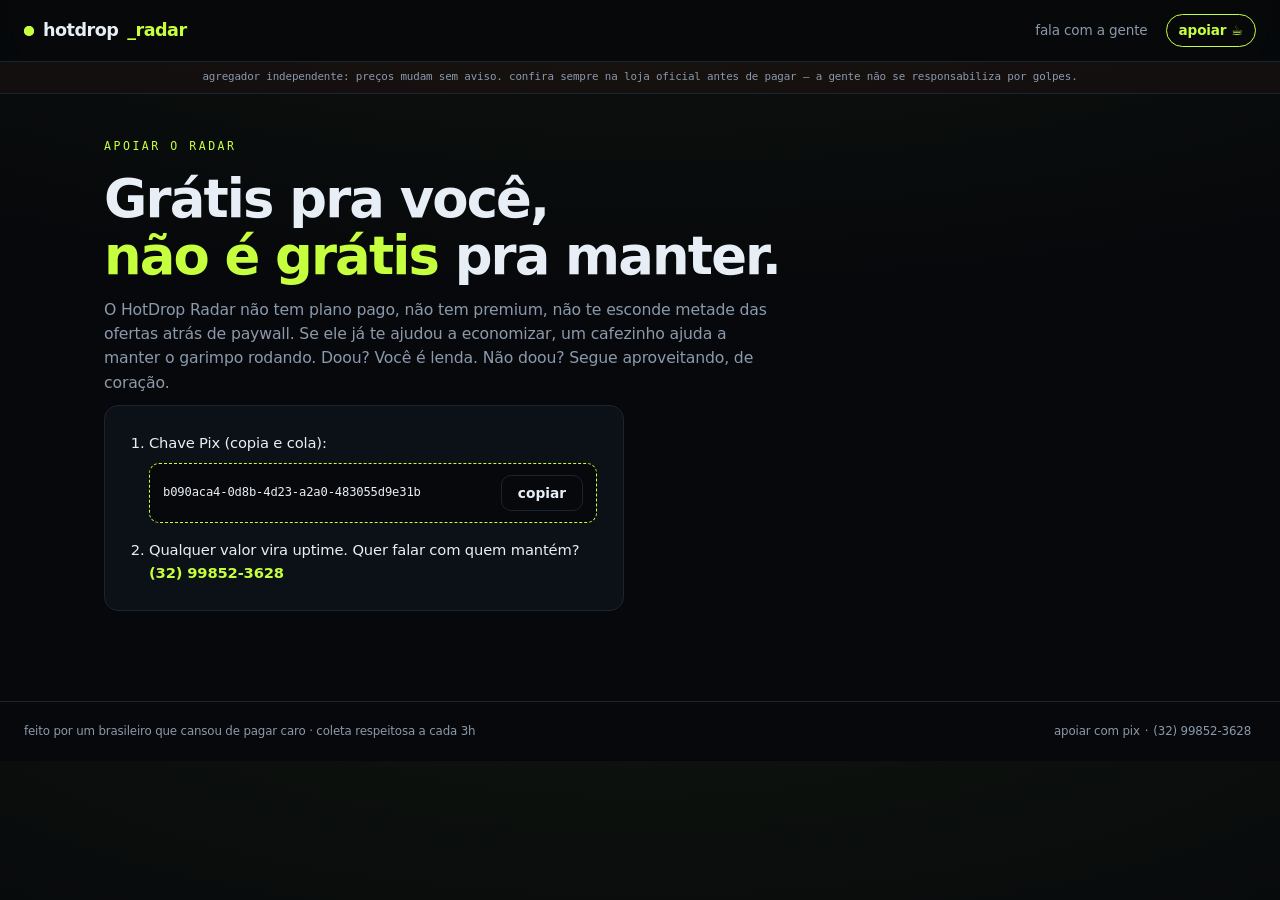
<file: apoiar.html>
<!DOCTYPE html><!--KE8IchEf06Qs6eDb3MC2h--><html lang="pt-BR"><head><meta charSet="utf-8"/><meta name="viewport" content="width=device-width, initial-scale=1"/><link rel="stylesheet" href="/_next/static/css/8d5b94d365dec0a6.css" data-precedence="next"/><link rel="preload" as="script" fetchPriority="low" href="/_next/static/chunks/webpack-74c939c87fa0092a.js"/><script src="/_next/static/chunks/4bd1b696-c023c6e3521b1417.js" async=""></script><script src="/_next/static/chunks/255-a70cfdedd3f61710.js" async=""></script><script src="/_next/static/chunks/main-app-e3cc17a3c87e313b.js" async=""></script><script src="/_next/static/chunks/619-ba102abea3e3d0e4.js" async=""></script><script src="/_next/static/chunks/app/layout-c7897941d5804c41.js" async=""></script><script src="/_next/static/chunks/app/apoiar/page-b8f5208a3e500589.js" async=""></script><title>HotDrop Radar — promoções de tech caçadas ao vivo</title><meta name="description" content="O radar vigia os preços de tecnologia na Kabum e Terabyte a cada 3 horas e mostra quando um preço bate o menor histórico. Grátis, sem cadastro."/><script src="/_next/static/chunks/polyfills-42372ed130431b0a.js" noModule=""></script></head><body><div hidden=""><!--$--><!--/$--></div><header class="nav"><a class="brand" href="/"><span class="brand-dot"></span>hotdrop<span class="brand-accent">_radar</span></a><nav><a href="https://wa.me/5532998523628" target="_blank" rel="noopener noreferrer">fala com a gente</a><a class="cta-mini" href="/apoiar">apoiar ☕</a></nav></header><div class="disclaimer-strip" role="note">agregador independente: preços mudam sem aviso. confira sempre na loja oficial antes de pagar — a gente não se responsabiliza por golpes.</div><main><section class="hero small"><p class="kicker">apoiar o radar</p><h1>Grátis pra você,<br/><em>não é grátis</em> pra manter.</h1><p class="sub">O HotDrop Radar não tem plano pago, não tem premium, não te esconde metade das ofertas atrás de paywall. Se ele já te ajudou a economizar, um cafezinho ajuda a manter o garimpo rodando. Doou? Você é lenda. Não doou? Segue aproveitando, de coração.</p></section><div class="gate"><ol class="steps"><li>Chave Pix (copia e cola):<div class="pixbox"><code>b090aca4-0d8b-4d23-a2a0-483055d9e31b</code><button type="button" class="btn">copiar</button></div></li><li>Qualquer valor vira uptime. Quer falar com quem mantém?<!-- --> <a class="zap" href="https://wa.me/5532998523628" target="_blank" rel="noopener noreferrer">(32) 99852-3628</a></li></ol></div><!--$--><!--/$--></main><footer><span>feito por um brasileiro que cansou de pagar caro · coleta respeitosa a cada 3h</span><span class="foot-links"><a href="/apoiar">apoiar com pix</a>·<a href="https://wa.me/5532998523628" target="_blank" rel="noopener noreferrer">(32) 99852-3628</a></span></footer><script src="/_next/static/chunks/webpack-74c939c87fa0092a.js" id="_R_" async=""></script><script>(self.__next_f=self.__next_f||[]).push([0])</script><script>self.__next_f.push([1,"1:\"$Sreact.fragment\"\n2:I[2619,[\"619\",\"static/chunks/619-ba102abea3e3d0e4.js\",\"177\",\"static/chunks/app/layout-c7897941d5804c41.js\"],\"\"]\n3:I[9766,[],\"\"]\n4:I[8924,[],\"\"]\n5:I[1959,[],\"ClientPageRoot\"]\n6:I[8441,[\"545\",\"static/chunks/app/apoiar/page-b8f5208a3e500589.js\"],\"default\"]\n9:I[4431,[],\"OutletBoundary\"]\nb:I[5278,[],\"AsyncMetadataOutlet\"]\nd:I[4431,[],\"ViewportBoundary\"]\nf:I[4431,[],\"MetadataBoundary\"]\n10:\"$Sreact.suspense\"\n12:I[7150,[],\"\"]\n:HL[\"/_next/static/css/8d5b94d365dec0a6.css\",\"style\"]\n"])</script><script>self.__next_f.push([1,"0:{\"P\":null,\"b\":\"KE8IchEf06Qs6eDb3MC2h\",\"p\":\"\",\"c\":[\"\",\"apoiar\"],\"i\":false,\"f\":[[[\"\",{\"children\":[\"apoiar\",{\"children\":[\"__PAGE__\",{}]}]},\"$undefined\",\"$undefined\",true],[\"\",[\"$\",\"$1\",\"c\",{\"children\":[[[\"$\",\"link\",\"0\",{\"rel\":\"stylesheet\",\"href\":\"/_next/static/css/8d5b94d365dec0a6.css\",\"precedence\":\"next\",\"crossOrigin\":\"$undefined\",\"nonce\":\"$undefined\"}]],[\"$\",\"html\",null,{\"lang\":\"pt-BR\",\"children\":[\"$\",\"body\",null,{\"children\":[[\"$\",\"header\",null,{\"className\":\"nav\",\"children\":[[\"$\",\"$L2\",null,{\"href\":\"/\",\"className\":\"brand\",\"children\":[[\"$\",\"span\",null,{\"className\":\"brand-dot\"}],\"hotdrop\",[\"$\",\"span\",null,{\"className\":\"brand-accent\",\"children\":\"_radar\"}]]}],[\"$\",\"nav\",null,{\"children\":[[\"$\",\"a\",null,{\"href\":\"https://wa.me/5532998523628\",\"target\":\"_blank\",\"rel\":\"noopener noreferrer\",\"children\":\"fala com a gente\"}],[\"$\",\"$L2\",null,{\"href\":\"/apoiar\",\"className\":\"cta-mini\",\"children\":\"apoiar ☕\"}]]}]]}],[\"$\",\"div\",null,{\"className\":\"disclaimer-strip\",\"role\":\"note\",\"children\":\"agregador independente: preços mudam sem aviso. confira sempre na loja oficial antes de pagar — a gente não se responsabiliza por golpes.\"}],[\"$\",\"main\",null,{\"children\":[\"$\",\"$L3\",null,{\"parallelRouterKey\":\"children\",\"error\":\"$undefined\",\"errorStyles\":\"$undefined\",\"errorScripts\":\"$undefined\",\"template\":[\"$\",\"$L4\",null,{}],\"templateStyles\":\"$undefined\",\"templateScripts\":\"$undefined\",\"notFound\":[[[\"$\",\"title\",null,{\"children\":\"404: This page could not be found.\"}],[\"$\",\"div\",null,{\"style\":{\"fontFamily\":\"system-ui,\\\"Segoe UI\\\",Roboto,Helvetica,Arial,sans-serif,\\\"Apple Color Emoji\\\",\\\"Segoe UI Emoji\\\"\",\"height\":\"100vh\",\"textAlign\":\"center\",\"display\":\"flex\",\"flexDirection\":\"column\",\"alignItems\":\"center\",\"justifyContent\":\"center\"},\"children\":[\"$\",\"div\",null,{\"children\":[[\"$\",\"style\",null,{\"dangerouslySetInnerHTML\":{\"__html\":\"body{color:#000;background:#fff;margin:0}.next-error-h1{border-right:1px solid rgba(0,0,0,.3)}@media (prefers-color-scheme:dark){body{color:#fff;background:#000}.next-error-h1{border-right:1px solid rgba(255,255,255,.3)}}\"}}],[\"$\",\"h1\",null,{\"className\":\"next-error-h1\",\"style\":{\"display\":\"inline-block\",\"margin\":\"0 20px 0 0\",\"padding\":\"0 23px 0 0\",\"fontSize\":24,\"fontWeight\":500,\"verticalAlign\":\"top\",\"lineHeight\":\"49px\"},\"children\":404}],[\"$\",\"div\",null,{\"style\":{\"display\":\"inline-block\"},\"children\":[\"$\",\"h2\",null,{\"style\":{\"fontSize\":14,\"fontWeight\":400,\"lineHeight\":\"49px\",\"margin\":0},\"children\":\"This page could not be found.\"}]}]]}]}]],[]],\"forbidden\":\"$undefined\",\"unauthorized\":\"$undefined\"}]}],[\"$\",\"footer\",null,{\"children\":[[\"$\",\"span\",null,{\"children\":\"feito por um brasileiro que cansou de pagar caro · coleta respeitosa a cada 3h\"}],[\"$\",\"span\",null,{\"className\":\"foot-links\",\"children\":[[\"$\",\"$L2\",null,{\"href\":\"/apoiar\",\"children\":\"apoiar com pix\"}],\"·\",[\"$\",\"a\",null,{\"href\":\"https://wa.me/5532998523628\",\"target\":\"_blank\",\"rel\":\"noopener noreferrer\",\"children\":\"(32) 99852-3628\"}]]}]]}]]}]}]]}],{\"children\":[\"apoiar\",[\"$\",\"$1\",\"c\",{\"children\":[null,[\"$\",\"$L3\",null,{\"parallelRouterKey\":\"children\",\"error\":\"$undefined\",\"errorStyles\":\"$undefined\",\"errorScripts\":\"$undefined\",\"template\":[\"$\",\"$L4\",null,{}],\"templateStyles\":\"$undefined\",\"templateScripts\":\"$undefined\",\"notFound\":\"$undefined\",\"forbidden\":\"$undefined\",\"unauthorized\":\"$undefined\"}]]}],{\"children\":[\"__PAGE__\",[\"$\",\"$1\",\"c\",{\"children\":[[\"$\",\"$L5\",null,{\"Component\":\"$6\",\"searchParams\":{},\"params\":{},\"promises\":[\"$@7\",\"$@8\"]}],null,[\"$\",\"$L9\",null,{\"children\":[\"$La\",[\"$\",\"$Lb\",null,{\"promise\":\"$@c\"}]]}]]}],{},null,false]},null,false]},null,false],[\"$\",\"$1\",\"h\",{\"children\":[null,[[\"$\",\"$Ld\",null,{\"children\":\"$Le\"}],null],[\"$\",\"$Lf\",null,{\"children\":[\"$\",\"div\",null,{\"hidden\":true,\"children\":[\"$\",\"$10\",null,{\"fallback\":null,\"children\":\"$L11\"}]}]}]]}],false]],\"m\":\"$undefined\",\"G\":[\"$12\",[]],\"s\":false,\"S\":true}\n"])</script><script>self.__next_f.push([1,"7:{}\n8:\"$0:f:0:1:2:children:2:children:1:props:children:0:props:params\"\n"])</script><script>self.__next_f.push([1,"e:[[\"$\",\"meta\",\"0\",{\"charSet\":\"utf-8\"}],[\"$\",\"meta\",\"1\",{\"name\":\"viewport\",\"content\":\"width=device-width, initial-scale=1\"}]]\na:null\n"])</script><script>self.__next_f.push([1,"c:{\"metadata\":[[\"$\",\"title\",\"0\",{\"children\":\"HotDrop Radar — promoções de tech caçadas ao vivo\"}],[\"$\",\"meta\",\"1\",{\"name\":\"description\",\"content\":\"O radar vigia os preços de tecnologia na Kabum e Terabyte a cada 3 horas e mostra quando um preço bate o menor histórico. Grátis, sem cadastro.\"}]],\"error\":null,\"digest\":\"$undefined\"}\n"])</script><script>self.__next_f.push([1,"11:\"$c:metadata\"\n"])</script></body></html>
</file>
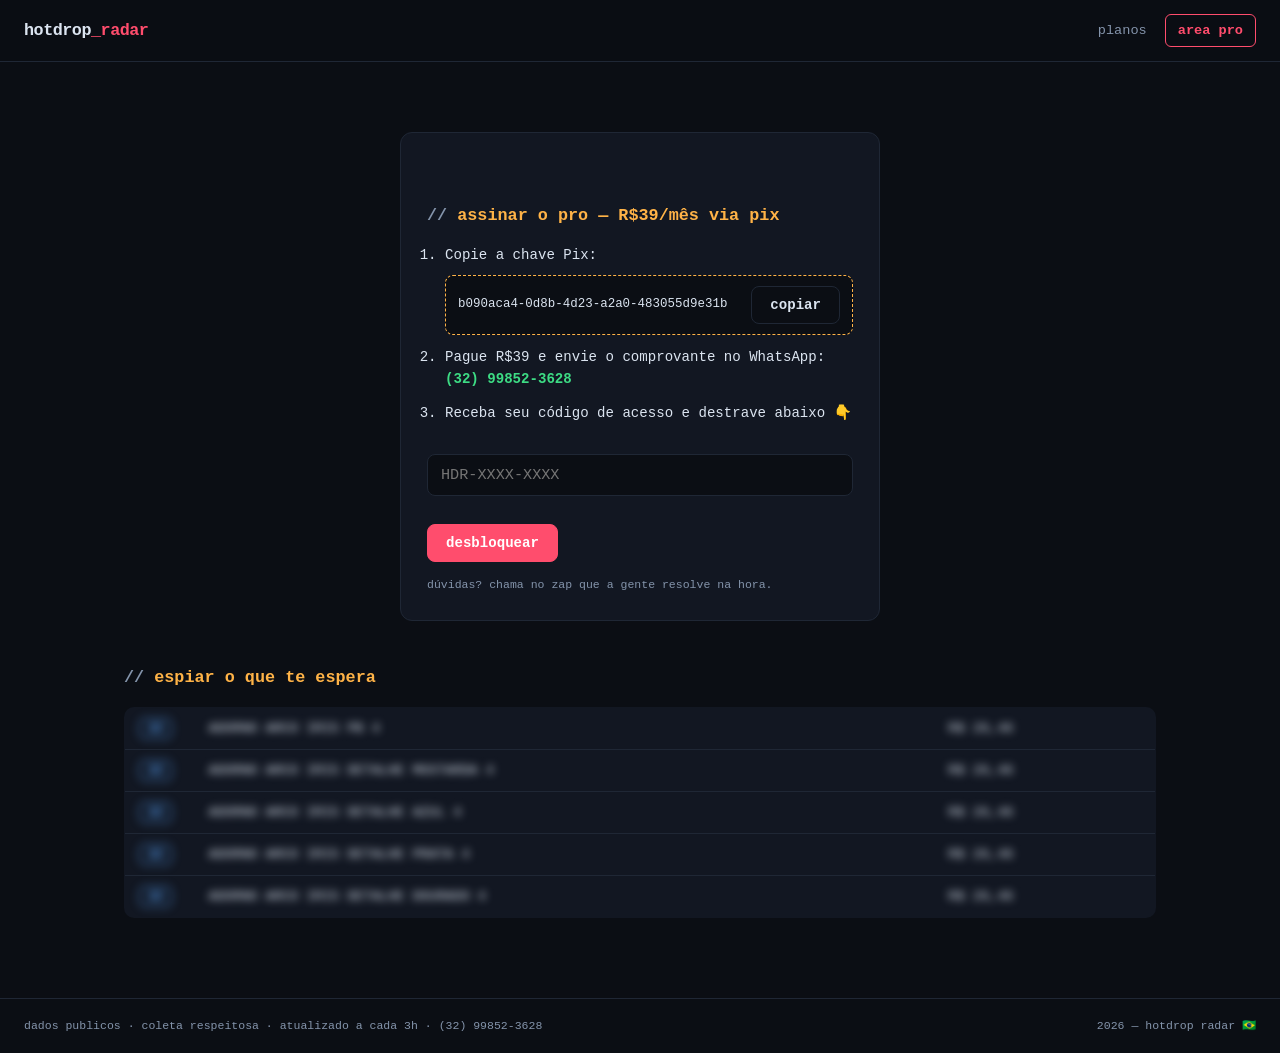
<file: pro.html>
<!DOCTYPE html><!--jh5RwQryXPq2F00aj_TW4--><html lang="pt-BR"><head><meta charSet="utf-8"/><meta name="viewport" content="width=device-width, initial-scale=1"/><link rel="stylesheet" href="/_next/static/css/93a41ad265ac5c7d.css" data-precedence="next"/><link rel="preload" as="script" fetchPriority="low" href="/_next/static/chunks/webpack-c042ca735a68d6ec.js"/><script src="/_next/static/chunks/4bd1b696-c023c6e3521b1417.js" async=""></script><script src="/_next/static/chunks/255-a70cfdedd3f61710.js" async=""></script><script src="/_next/static/chunks/main-app-2b1688e6e16be22d.js" async=""></script><script src="/_next/static/chunks/619-ba102abea3e3d0e4.js" async=""></script><script src="/_next/static/chunks/app/page-9a0d9b0f90b646a8.js" async=""></script><script src="/_next/static/chunks/app/pro/page-fa7ca43acf9c3b7f.js" async=""></script><title>HotDrop Radar — produtos brasileiros viralizando agora</title><meta name="description" content="Radar autonomo que monitora e-commerces brasileiros e aponta quais produtos estao escalando AGORA. Para afiliados e dropshippers BR."/><script src="/_next/static/chunks/polyfills-42372ed130431b0a.js" noModule=""></script></head><body><div hidden=""><!--$--><!--/$--></div><header class="nav"><a class="brand" href="/">hotdrop<span>_radar</span></a><nav><a href="/#precos">planos</a><a class="cta-mini" href="/pro">area pro</a></nav></header><main><div class="gate"><h2 class="section-title">assinar o pro — R$39/mês via pix</h2><ol class="steps"><li>Copie a chave Pix:<div class="pixbox"><code>b090aca4-0d8b-4d23-a2a0-483055d9e31b</code><button type="button" class="btn">copiar</button></div></li><li>Pague R$39 e envie o comprovante no WhatsApp:<!-- --> <a class="zap" href="https://wa.me/5532998523628?text=Paguei%20o%20HotDrop%20Radar%20Pro!%20Segue%20comprovante." target="_blank" rel="noopener noreferrer">(32) 99852-3628</a></li><li>Receba seu código de acesso e destrave abaixo 👇</li></ol><form><input type="password" placeholder="HDR-XXXX-XXXX" value=""/><div class="err"></div><button type="submit" class="btn primary">desbloquear</button></form><p style="color:var(--dim);font-size:0.72rem;margin-top:14px">dúvidas? chama no zap que a gente resolve na hora.</p></div><h2 class="section-title">espiar o que te espera</h2><table><tbody><tr class="locked-row"><td style="width:70px"><span class="score cool">22</span></td><td>ADORNO ARCO IRIS PB 4</td><td>R$ 26,46</td></tr><tr class="locked-row"><td style="width:70px"><span class="score cool">22</span></td><td>ADORNO ARCO IRIS DETALHE MOSTARDA 4</td><td>R$ 26,46</td></tr><tr class="locked-row"><td style="width:70px"><span class="score cool">22</span></td><td>ADORNO ARCO IRIS DETALHE AZUL 4</td><td>R$ 26,46</td></tr><tr class="locked-row"><td style="width:70px"><span class="score cool">22</span></td><td>ADORNO ARCO IRIS DETALHE PRATA 4</td><td>R$ 26,46</td></tr><tr class="locked-row"><td style="width:70px"><span class="score cool">22</span></td><td>ADORNO ARCO IRIS DETALHE DOURADO 4</td><td>R$ 26,46</td></tr></tbody></table><!--$--><!--/$--></main><footer><span>dados publicos · coleta respeitosa · atualizado a cada 3h ·<!-- --> <a href="https://wa.me/5532998523628" target="_blank" rel="noopener noreferrer">(32) 99852-3628</a></span><span>2026<!-- --> — hotdrop radar 🇧🇷</span></footer><script src="/_next/static/chunks/webpack-c042ca735a68d6ec.js" id="_R_" async=""></script><script>(self.__next_f=self.__next_f||[]).push([0])</script><script>self.__next_f.push([1,"1:\"$Sreact.fragment\"\n2:I[2619,[\"619\",\"static/chunks/619-ba102abea3e3d0e4.js\",\"974\",\"static/chunks/app/page-9a0d9b0f90b646a8.js\"],\"\"]\n3:I[9766,[],\"\"]\n4:I[8924,[],\"\"]\n5:I[491,[\"342\",\"static/chunks/app/pro/page-fa7ca43acf9c3b7f.js\"],\"default\"]\n8:I[7150,[],\"\"]\n:HL[\"/_next/static/css/93a41ad265ac5c7d.css\",\"style\"]\n"])</script><script>self.__next_f.push([1,"0:{\"P\":null,\"b\":\"jh5RwQryXPq2F00aj_TW4\",\"p\":\"\",\"c\":[\"\",\"pro\"],\"i\":false,\"f\":[[[\"\",{\"children\":[\"pro\",{\"children\":[\"__PAGE__\",{}]}]},\"$undefined\",\"$undefined\",true],[\"\",[\"$\",\"$1\",\"c\",{\"children\":[[[\"$\",\"link\",\"0\",{\"rel\":\"stylesheet\",\"href\":\"/_next/static/css/93a41ad265ac5c7d.css\",\"precedence\":\"next\",\"crossOrigin\":\"$undefined\",\"nonce\":\"$undefined\"}]],[\"$\",\"html\",null,{\"lang\":\"pt-BR\",\"children\":[\"$\",\"body\",null,{\"children\":[[\"$\",\"header\",null,{\"className\":\"nav\",\"children\":[[\"$\",\"$L2\",null,{\"href\":\"/\",\"className\":\"brand\",\"children\":[\"hotdrop\",[\"$\",\"span\",null,{\"children\":\"_radar\"}]]}],[\"$\",\"nav\",null,{\"children\":[[\"$\",\"a\",null,{\"href\":\"/#precos\",\"children\":\"planos\"}],[\"$\",\"$L2\",null,{\"href\":\"/pro\",\"className\":\"cta-mini\",\"children\":\"area pro\"}]]}]]}],[\"$\",\"main\",null,{\"children\":[\"$\",\"$L3\",null,{\"parallelRouterKey\":\"children\",\"error\":\"$undefined\",\"errorStyles\":\"$undefined\",\"errorScripts\":\"$undefined\",\"template\":[\"$\",\"$L4\",null,{}],\"templateStyles\":\"$undefined\",\"templateScripts\":\"$undefined\",\"notFound\":[[[\"$\",\"title\",null,{\"children\":\"404: This page could not be found.\"}],[\"$\",\"div\",null,{\"style\":{\"fontFamily\":\"system-ui,\\\"Segoe UI\\\",Roboto,Helvetica,Arial,sans-serif,\\\"Apple Color Emoji\\\",\\\"Segoe UI Emoji\\\"\",\"height\":\"100vh\",\"textAlign\":\"center\",\"display\":\"flex\",\"flexDirection\":\"column\",\"alignItems\":\"center\",\"justifyContent\":\"center\"},\"children\":[\"$\",\"div\",null,{\"children\":[[\"$\",\"style\",null,{\"dangerouslySetInnerHTML\":{\"__html\":\"body{color:#000;background:#fff;margin:0}.next-error-h1{border-right:1px solid rgba(0,0,0,.3)}@media (prefers-color-scheme:dark){body{color:#fff;background:#000}.next-error-h1{border-right:1px solid rgba(255,255,255,.3)}}\"}}],[\"$\",\"h1\",null,{\"className\":\"next-error-h1\",\"style\":{\"display\":\"inline-block\",\"margin\":\"0 20px 0 0\",\"padding\":\"0 23px 0 0\",\"fontSize\":24,\"fontWeight\":500,\"verticalAlign\":\"top\",\"lineHeight\":\"49px\"},\"children\":404}],[\"$\",\"div\",null,{\"style\":{\"display\":\"inline-block\"},\"children\":[\"$\",\"h2\",null,{\"style\":{\"fontSize\":14,\"fontWeight\":400,\"lineHeight\":\"49px\",\"margin\":0},\"children\":\"This page could not be found.\"}]}]]}]}]],[]],\"forbidden\":\"$undefined\",\"unauthorized\":\"$undefined\"}]}],[\"$\",\"footer\",null,{\"children\":[[\"$\",\"span\",null,{\"children\":[\"dados publicos · coleta respeitosa · atualizado a cada 3h ·\",\" \",[\"$\",\"a\",null,{\"href\":\"https://wa.me/5532998523628\",\"target\":\"_blank\",\"rel\":\"noopener noreferrer\",\"children\":\"(32) 99852-3628\"}]]}],[\"$\",\"span\",null,{\"children\":[2026,\" — hotdrop radar 🇧🇷\"]}]]}]]}]}]]}],{\"children\":[\"pro\",[\"$\",\"$1\",\"c\",{\"children\":[null,[\"$\",\"$L3\",null,{\"parallelRouterKey\":\"children\",\"error\":\"$undefined\",\"errorStyles\":\"$undefined\",\"errorScripts\":\"$undefined\",\"template\":[\"$\",\"$L4\",null,{}],\"templateStyles\":\"$undefined\",\"templateScripts\":\"$undefined\",\"notFound\":\"$undefined\",\"forbidden\":\"$undefined\",\"unauthorized\":\"$undefined\"}]]}],{\"children\":[\"__PAGE__\",[\"$\",\"$1\",\"c\",{\"children\":[[\"$\",\"$L5\",null,{\"products\":[{\"store\":\"carenaturalbeauty.com.br\",\"product_id\":\"6710854549659\",\"handle\":\"bruma-hidratante-care-mist\",\"url\":\"https://carenaturalbeauty.com.br/products/bruma-hidratante-care-mist\",\"title\":\"Água Termal Bruma Hidratante | CARE Mist\",\"vendor\":\"CARE Natural Beauty\",\"category\":\"tônico facial\",\"price\":49,\"compare_at\":98,\"image_url\":\"https://cdn.shopify.com/s/files/1/0525/6934/2107/products/CAREMist_01.jpg?v=1681147386\",\"best_rank\":2,\"inventory\":null,\"score\":22,\"sales_est\":null,\"rank_gain\":null,\"price_drop_pct\":null,\"is_new\":true,\"cross_store_count\":1,\"reasons\":[\"produto novo (\u003c14 dias)\"]},{\"store\":\"cadernointeligente.com.br\",\"product_id\":\"6983423656025\",\"handle\":\"strap-go-lilac\",\"url\":\"https://cadernointeligente.com.br/products/strap-go-lilac\",\"title\":\"Alça para CI (Strap \u0026 Go) Lilac\",\"vendor\":\"Caderno Inteligente ®\",\"category\":\"alça\",\"price\":89,\"compare_at\":111.25,\"image_url\":\"https://cdn.shopify.com/s/files/1/0019/4035/7209/files/STRAP_GO_LILAC_03.jpg?v=1760112759\",\"best_rank\":11,\"inventory\":null,\"score\":22,\"sales_est\":null,\"rank_gain\":null,\"price_drop_pct\":null,\"is_new\":true,\"cross_store_count\":1,\"reasons\":[\"produto novo (\u003c14 dias)\"]},{\"store\":\"cadernointeligente.com.br\",\"product_id\":\"8159096307801\",\"handle\":\"11-discos-elasticos-shimmering-blue\",\"url\":\"https://cadernointeligente.com.br/products/11-discos-elasticos-shimmering-blue\",\"title\":\"11 DISCOS + ELASTICOS SHIMMERING BLUE\",\"vendor\":\"Caderno Inteligente ®\",\"category\":\"discos e elásticos\",\"price\":null,\"compare_at\":null,\"image_url\":null,\"best_rank\":1,\"inventory\":null,\"score\":22,\"sales_est\":null,\"rank_gain\":null,\"price_drop_pct\":null,\"is_new\":true,\"cross_store_count\":1,\"reasons\":[\"produto novo (\u003c14 dias)\"]},{\"store\":\"cadernointeligente.com.br\",\"product_id\":\"7820598804569\",\"handle\":\"bloco-inteligente-black\",\"url\":\"https://cadernointeligente.com.br/products/bloco-inteligente-black\",\"title\":\"BLOCO INTELIGENTE - BLACK\",\"vendor\":\"Caderno Inteligente ®\",\"category\":\"bloco\",\"price\":79,\"compare_at\":null,\"image_url\":\"https://cdn.shopify.com/s/files/1/0019/4035/7209/files/BLOCO_ANOTACAO_INTELIGENTE_BLACK_01.jpg?v=1749447695\",\"best_rank\":17,\"inventory\":null,\"score\":22,\"sales_est\":null,\"rank_gain\":null,\"price_drop_pct\":null,\"is_new\":true,\"cross_store_count\":1,\"reasons\":[\"produto novo (\u003c14 dias)\"]},{\"store\":\"mondepars.com\",\"product_id\":\"10329263407399\",\"handle\":\"blazer-kai-lapela-dupla\",\"url\":\"https://mondepars.com/products/blazer-kai-lapela-dupla\",\"title\":\"Blazer Kai Lapela Dupla\",\"vendor\":\"Mondepars\",\"category\":\"outros\",\"price\":4890,\"compare_at\":null,\"image_url\":\"https://cdn.shopify.com/s/files/1/0863/4777/6295/files/Blazer_kai_lapela_dupla-1.jpg?v=1786537066\",\"best_rank\":14,\"inventory\":null,\"score\":22,\"sales_est\":null,\"rank_gain\":null,\"price_drop_pct\":null,\"is_new\":true,\"cross_store_count\":1,\"reasons\":[\"produto novo (\u003c14 dias)\"]},{\"store\":\"modalibaby.com.br\",\"product_id\":\"8251081228586\",\"handle\":\"adorno-arco-iris-p-b-4\",\"url\":\"https://modalibaby.com.br/products/adorno-arco-iris-p-b-4\",\"title\":\"ADORNO ARCO IRIS PB 4\",\"vendor\":\"Modali Baby\",\"category\":\"decoracao\",\"price\":26.46,\"compare_at\":88.2,\"image_url\":\"https://cdn.shopify.com/s/files/1/0751/5580/0362/files/MCWT65.jpg?v=1776189856\",\"best_rank\":10,\"inventory\":null,\"score\":22,\"sales_est\":null,\"rank_gain\":null,\"price_drop_pct\":null,\"is_new\":true,\"cross_store_count\":1,\"reasons\":[\"produto novo (\u003c14 dias)\"]},{\"store\":\"modalibaby.com.br\",\"product_id\":\"8251080802602\",\"handle\":\"adorno-arco-iris-detalhe-mostarda-4\",\"url\":\"https://modalibaby.com.br/products/adorno-arco-iris-detalhe-mostarda-4\",\"title\":\"ADORNO ARCO IRIS DETALHE MOSTARDA 4\",\"vendor\":\"Modali Baby\",\"category\":\"decoracao\",\"price\":26.46,\"compare_at\":88.2,\"image_url\":\"https://cdn.shopify.com/s/files/1/0751/5580/0362/files/MCWT64.jpg?v=1776190126\",\"best_rank\":7,\"inventory\":null,\"score\":22,\"sales_est\":null,\"rank_gain\":null,\"price_drop_pct\":null,\"is_new\":true,\"cross_store_count\":1,\"reasons\":[\"produto novo (\u003c14 dias)\"]},{\"store\":\"modalibaby.com.br\",\"product_id\":\"8251080442154\",\"handle\":\"adorno-arco-iris-detalhe-azul-4\",\"url\":\"https://modalibaby.com.br/products/adorno-arco-iris-detalhe-azul-4\",\"title\":\"ADORNO ARCO IRIS DETALHE AZUL 4\",\"vendor\":\"Modali Baby\",\"category\":\"decoracao\",\"price\":26.46,\"compare_at\":88.2,\"image_url\":\"https://cdn.shopify.com/s/files/1/0751/5580/0362/files/MCWT63.jpg?v=1776190450\",\"best_rank\":5,\"inventory\":null,\"score\":22,\"sales_est\":null,\"rank_gain\":null,\"price_drop_pct\":null,\"is_new\":true,\"cross_store_count\":1,\"reasons\":[\"produto novo (\u003c14 dias)\"]},{\"store\":\"modalibaby.com.br\",\"product_id\":\"8251080343850\",\"handle\":\"adorno-arco-iris-detalhe-prata-4\",\"url\":\"https://modalibaby.com.br/products/adorno-arco-iris-detalhe-prata-4\",\"title\":\"ADORNO ARCO IRIS DETALHE PRATA 4\",\"vendor\":\"Modali Baby\",\"category\":\"decoracao\",\"price\":26.46,\"compare_at\":88.2,\"image_url\":\"https://cdn.shopify.com/s/files/1/0751/5580/0362/files/MCWT62.jpg?v=1776190698\",\"best_rank\":8,\"inventory\":null,\"score\":22,\"sales_est\":null,\"rank_gain\":null,\"price_drop_pct\":null,\"is_new\":true,\"cross_store_count\":1,\"reasons\":[\"produto novo (\u003c14 dias)\"]},{\"store\":\"modalibaby.com.br\",\"product_id\":\"8251079885098\",\"handle\":\"adorno-arco-iris-detalhe-dourado-4\",\"url\":\"https://modalibaby.com.br/products/adorno-arco-iris-detalhe-dourado-4\",\"title\":\"ADORNO ARCO IRIS DETALHE DOURADO 4\",\"vendor\":\"Modali Baby\",\"category\":\"decoracao\",\"price\":26.46,\"compare_at\":88.2,\"image_url\":\"https://cdn.shopify.com/s/files/1/0751/5580/0362/files/MCWT61.jpg?v=1776190878\",\"best_rank\":6,\"inventory\":null,\"score\":22,\"sales_est\":null,\"rank_gain\":null,\"price_drop_pct\":null,\"is_new\":true,\"cross_store_count\":1,\"reasons\":[\"produto novo (\u003c14 dias)\"]},{\"store\":\"modalibaby.com.br\",\"product_id\":\"8251093680426\",\"handle\":\"adorno-de-parede-coala\",\"url\":\"https://modalibaby.com.br/products/adorno-de-parede-coala\",\"title\":\"ADORNO DE PAREDE COALA\",\"vendor\":\"Modali Baby\",\"category\":\"outros\",\"price\":53.46,\"compare_at\":178.2,\"image_url\":\"https://cdn.shopify.com/s/files/1/0751/5580/0362/files/MCWT145.jpg?v=1693245040\",\"best_rank\":13,\"inventory\":null,\"score\":22,\"sales_est\":null,\"rank_gain\":null,\"price_drop_pct\":null,\"is_new\":true,\"cross_store_count\":1,\"reasons\":[\"produto novo (\u003c14 dias)\"]},{\"store\":\"modalibaby.com.br\",\"product_id\":\"8521542467882\",\"handle\":\"adorno-de-parede-le-o\",\"url\":\"https://modalibaby.com.br/products/adorno-de-parede-le-o\",\"title\":\"ADORNO DE PAREDE LEAO\",\"vendor\":\"Modali Baby\",\"category\":\"outros\",\"price\":53.46,\"compare_at\":178.2,\"image_url\":\"https://cdn.shopify.com/s/files/1/0751/5580/0362/files/MCWT143.jpg?v=1693227036\",\"best_rank\":14,\"inventory\":null,\"score\":22,\"sales_est\":null,\"rank_gain\":null,\"price_drop_pct\":null,\"is_new\":true,\"cross_store_count\":1,\"reasons\":[\"produto novo (\u003c14 dias)\"]},{\"store\":\"modalibaby.com.br\",\"product_id\":\"8251087946026\",\"handle\":\"arno-nuvem-com-pompom-branco\",\"url\":\"https://modalibaby.com.br/products/arno-nuvem-com-pompom-branco\",\"title\":\"ADORNO NUVEM COM POMPOM BRANCO\",\"vendor\":\"Modali Baby\",\"category\":\"decoracao\",\"price\":51.3,\"compare_at\":171,\"image_url\":\"https://cdn.shopify.com/s/files/1/0751/5580/0362/files/MCWT131B.jpg?v=1774381252\",\"best_rank\":20,\"inventory\":null,\"score\":22,\"sales_est\":null,\"rank_gain\":null,\"price_drop_pct\":null,\"is_new\":true,\"cross_store_count\":1,\"reasons\":[\"produto novo (\u003c14 dias)\"]},{\"store\":\"modalibaby.com.br\",\"product_id\":\"8251087126826\",\"handle\":\"adorno-arco-iris-detalhe-verde\",\"url\":\"https://modalibaby.com.br/products/adorno-arco-iris-detalhe-verde\",\"title\":\"ADORNO ARCO IRIS DETALHE VERDE\",\"vendor\":\"Modali Baby\",\"category\":\"decoracao\",\"price\":53.46,\"compare_at\":178.2,\"image_url\":\"https://cdn.shopify.com/s/files/1/0751/5580/0362/files/MCWT120.jpg?v=1774381623\",\"best_rank\":9,\"inventory\":null,\"score\":22,\"sales_est\":null,\"rank_gain\":null,\"price_drop_pct\":null,\"is_new\":true,\"cross_store_count\":1,\"reasons\":[\"produto novo (\u003c14 dias)\"]},{\"store\":\"modalibaby.com.br\",\"product_id\":\"8251086143786\",\"handle\":\"adorno-de-parede-metal-branco\",\"url\":\"https://modalibaby.com.br/products/adorno-de-parede-metal-branco\",\"title\":\"ADORNO DE PAREDE METAL BRANCO\",\"vendor\":\"Modali Baby\",\"category\":\"decoracao\",\"price\":27,\"compare_at\":90,\"image_url\":\"https://cdn.shopify.com/s/files/1/0751/5580/0362/files/MCWT119B.jpg?v=1776188966\",\"best_rank\":19,\"inventory\":null,\"score\":22,\"sales_est\":null,\"rank_gain\":null,\"price_drop_pct\":null,\"is_new\":true,\"cross_store_count\":1,\"reasons\":[\"produto novo (\u003c14 dias)\"]},{\"store\":\"modalibaby.com.br\",\"product_id\":\"8251086635306\",\"handle\":\"adorno-de-parede-metal-azul\",\"url\":\"https://modalibaby.com.br/products/adorno-de-parede-metal-azul\",\"title\":\"ADORNO DE PAREDE METAL AZUL\",\"vendor\":\"Modali Baby\",\"category\":\"decoracao\",\"price\":27,\"compare_at\":90,\"image_url\":\"https://cdn.shopify.com/s/files/1/0751/5580/0362/files/MCWT119A.jpg?v=1774440783\",\"best_rank\":18,\"inventory\":null,\"score\":22,\"sales_est\":null,\"rank_gain\":null,\"price_drop_pct\":null,\"is_new\":true,\"cross_store_count\":1,\"reasons\":[\"produto novo (\u003c14 dias)\"]},{\"store\":\"modalibaby.com.br\",\"product_id\":\"8251085422890\",\"handle\":\"adorno-de-parede-lua-rosa-com-pompom\",\"url\":\"https://modalibaby.com.br/products/adorno-de-parede-lua-rosa-com-pompom\",\"title\":\"ADORNO DE PAREDE LUA ROSA COM POMPOM\",\"vendor\":\"Modali Baby\",\"category\":\"decoracao\",\"price\":27,\"compare_at\":90,\"image_url\":\"https://cdn.shopify.com/s/files/1/0751/5580/0362/files/MCWT114R_bb9f7ebc-8586-4fb5-aca5-5be33a91a470.jpg?v=1776189267\",\"best_rank\":17,\"inventory\":null,\"score\":22,\"sales_est\":null,\"rank_gain\":null,\"price_drop_pct\":null,\"is_new\":true,\"cross_store_count\":1,\"reasons\":[\"produto novo (\u003c14 dias)\"]},{\"store\":\"modalibaby.com.br\",\"product_id\":\"8251084964138\",\"handle\":\"adorno-de-parede-lua-azul-com-pompom\",\"url\":\"https://modalibaby.com.br/products/adorno-de-parede-lua-azul-com-pompom\",\"title\":\"ADORNO DE PAREDE LUA AZUL COM POMPOM\",\"vendor\":\"Modali Baby\",\"category\":\"decoracao\",\"price\":27,\"compare_at\":90,\"image_url\":\"https://cdn.shopify.com/s/files/1/0751/5580/0362/files/MCWT114AZ.jpg?v=1776189453\",\"best_rank\":16,\"inventory\":null,\"score\":22,\"sales_est\":null,\"rank_gain\":null,\"price_drop_pct\":null,\"is_new\":true,\"cross_store_count\":1,\"reasons\":[\"produto novo (\u003c14 dias)\"]},{\"store\":\"modalibaby.com.br\",\"product_id\":\"8251084603690\",\"handle\":\"adorno-de-parede-lua-amarela-com-pompom\",\"url\":\"https://modalibaby.com.br/products/adorno-de-parede-lua-amarela-com-pompom\",\"title\":\"ADORNO DE PAREDE LUA AMARELA COM POMPOM\",\"vendor\":\"Modali Baby\",\"category\":\"decoracao\",\"price\":27,\"compare_at\":90,\"image_url\":\"https://cdn.shopify.com/s/files/1/0751/5580/0362/files/MCWT114AM.jpg?v=1776189656\",\"best_rank\":15,\"inventory\":null,\"score\":22,\"sales_est\":null,\"rank_gain\":null,\"price_drop_pct\":null,\"is_new\":true,\"cross_store_count\":1,\"reasons\":[\"produto novo (\u003c14 dias)\"]},{\"store\":\"modalibaby.com.br\",\"product_id\":\"8251093516586\",\"handle\":\"adorno-casa-chamine-madeira-rustica\",\"url\":\"https://modalibaby.com.br/products/adorno-casa-chamine-madeira-rustica\",\"title\":\"ADORNO CASA CHAMINE MADEIRA RUSTICA\",\"vendor\":\"Modali Baby\",\"category\":\"decoracao\",\"price\":195.8,\"compare_at\":195.8,\"image_url\":\"https://cdn.shopify.com/s/files/1/0751/5580/0362/files/MCIMZ2102K2C1.jpg?v=1774377194\",\"best_rank\":11,\"inventory\":null,\"score\":22,\"sales_est\":null,\"rank_gain\":null,\"price_drop_pct\":null,\"is_new\":true,\"cross_store_count\":1,\"reasons\":[\"produto novo (\u003c14 dias)\"]},{\"store\":\"modalibaby.com.br\",\"product_id\":\"8251093057834\",\"handle\":\"adorno-casa-telhado-azul-madeira-rustica\",\"url\":\"https://modalibaby.com.br/products/adorno-casa-telhado-azul-madeira-rustica\",\"title\":\"ADORNO CASA TELHADO AZUL MADEIRA RUSTICA\",\"vendor\":\"Modali Baby\",\"category\":\"decoracao\",\"price\":195.8,\"compare_at\":195.8,\"image_url\":\"https://cdn.shopify.com/s/files/1/0751/5580/0362/files/MCIMZ2102K1C1.jpg?v=1774377489\",\"best_rank\":12,\"inventory\":null,\"score\":22,\"sales_est\":null,\"rank_gain\":null,\"price_drop_pct\":null,\"is_new\":true,\"cross_store_count\":1,\"reasons\":[\"produto novo (\u003c14 dias)\"]},{\"store\":\"modalibaby.com.br\",\"product_id\":\"8224701612330\",\"handle\":\"adesivo-corpo-urso-polar\",\"url\":\"https://modalibaby.com.br/products/adesivo-corpo-urso-polar\",\"title\":\"ADESIVO CORPO URSO POLAR\",\"vendor\":\"Modali Baby\",\"category\":\"outlet quadros\",\"price\":40.5,\"compare_at\":135,\"image_url\":\"https://cdn.shopify.com/s/files/1/0751/5580/0362/products/MBMA105_81656716-db56-4385-8081-0854b937abf3.jpg?v=1684338736\",\"best_rank\":2,\"inventory\":null,\"score\":22,\"sales_est\":null,\"rank_gain\":null,\"price_drop_pct\":null,\"is_new\":true,\"cross_store_count\":1,\"reasons\":[\"produto novo (\u003c14 dias)\"]},{\"store\":\"modalibaby.com.br\",\"product_id\":\"8224701514026\",\"handle\":\"adesivo-corpo-lhama\",\"url\":\"https://modalibaby.com.br/products/adesivo-corpo-lhama\",\"title\":\"ADESIVO CORPO LHAMA\",\"vendor\":\"Modali Baby\",\"category\":\"outlet quadros\",\"price\":40.5,\"compare_at\":135,\"image_url\":\"https://cdn.shopify.com/s/files/1/0751/5580/0362/products/MBMA103_6a634a14-8174-46ad-b4db-3e48600c03ab.jpg?v=1684338729\",\"best_rank\":1,\"inventory\":null,\"score\":22,\"sales_est\":null,\"rank_gain\":null,\"price_drop_pct\":null,\"is_new\":true,\"cross_store_count\":1,\"reasons\":[\"produto novo (\u003c14 dias)\"]},{\"store\":\"mooui.com.br\",\"product_id\":\"10876722446682\",\"handle\":\"adesivo-fadinhas\",\"url\":\"https://mooui.com.br/products/adesivo-fadinhas\",\"title\":\"Adesivo - Fadinhas\",\"vendor\":\"MOOUI\",\"category\":\"adesivo de parede\",\"price\":77,\"compare_at\":null,\"image_url\":\"https://cdn.shopify.com/s/files/1/0907/6683/6058/files/adesivo-de-parede-mooui-fadinhas-1.jpg?v=1780932635\",\"best_rank\":20,\"inventory\":null,\"score\":22,\"sales_est\":null,\"rank_gain\":null,\"price_drop_pct\":null,\"is_new\":true,\"cross_store_count\":1,\"reasons\":[\"produto novo (\u003c14 dias)\"]},{\"store\":\"mooui.com.br\",\"product_id\":\"9930230792538\",\"handle\":\"adesivo-arco-iris\",\"url\":\"https://mooui.com.br/products/adesivo-arco-iris\",\"title\":\"Adesivo - Arco-íris\",\"vendor\":\"MOOUI\",\"category\":\"adesivo de parede\",\"price\":77,\"compare_at\":null,\"image_url\":\"https://cdn.shopify.com/s/files/1/0907/6683/6058/files/adesivo-parede-arco-iris-mooui-hvr.jpg?v=1744399917\",\"best_rank\":4,\"inventory\":null,\"score\":22,\"sales_est\":null,\"rank_gain\":null,\"price_drop_pct\":null,\"is_new\":true,\"cross_store_count\":1,\"reasons\":[\"produto novo (\u003c14 dias)\"]},{\"store\":\"mooui.com.br\",\"product_id\":\"10229462532442\",\"handle\":\"adesivo-estrelinhas-coloridas\",\"url\":\"https://mooui.com.br/products/adesivo-estrelinhas-coloridas\",\"title\":\"Adesivo - Estrelinhas Coloridas\",\"vendor\":\"MOOUI\",\"category\":\"adesivo de parede\",\"price\":77,\"compare_at\":null,\"image_url\":\"https://cdn.shopify.com/s/files/1/0907/6683/6058/files/adesivo-de-parede-estrelinhas-coloridas-mooui-1.jpg?v=1749066566\",\"best_rank\":19,\"inventory\":null,\"score\":22,\"sales_est\":null,\"rank_gain\":null,\"price_drop_pct\":null,\"is_new\":true,\"cross_store_count\":1,\"reasons\":[\"produto novo (\u003c14 dias)\"]},{\"store\":\"mooui.com.br\",\"product_id\":\"10299989459290\",\"handle\":\"abajur-de-mesa-listrado-horizontal-verde\",\"url\":\"https://mooui.com.br/products/abajur-de-mesa-listrado-horizontal-verde\",\"title\":\"Abajur de Mesa - Listrado Horizontal Verde\",\"vendor\":\"MOOUI\",\"category\":\"abajur de madeira\",\"price\":461.6,\"compare_at\":577,\"image_url\":\"https://cdn.shopify.com/s/files/1/0907/6683/6058/files/abajur-listrado-verde-mooui-1.jpg?v=1753183992\",\"best_rank\":2,\"inventory\":null,\"score\":22,\"sales_est\":null,\"rank_gain\":null,\"price_drop_pct\":null,\"is_new\":true,\"cross_store_count\":1,\"reasons\":[\"produto novo (\u003c14 dias)\"]},{\"store\":\"sallve.com.br\",\"product_id\":\"8425356361775\",\"handle\":\"dupla-adeus-espinha\",\"url\":\"https://sallve.com.br/products/dupla-adeus-espinha\",\"title\":\"Dupla Adeus, Espinha\",\"vendor\":\"Sallve\",\"category\":\"bundle\",\"price\":99.8,\"compare_at\":115.8,\"image_url\":\"https://cdn.shopify.com/s/files/1/0074/3486/2639/files/01-DUPLA-LA_SA-v3.png?v=1787094675\",\"best_rank\":15,\"inventory\":null,\"score\":22,\"sales_est\":null,\"rank_gain\":null,\"price_drop_pct\":null,\"is_new\":true,\"cross_store_count\":1,\"reasons\":[\"produto novo (\u003c14 dias)\"]},{\"store\":\"sallve.com.br\",\"product_id\":\"8425344041007\",\"handle\":\"dupla-adeus-marca-de-espinha\",\"url\":\"https://sallve.com.br/products/dupla-adeus-marca-de-espinha\",\"title\":\"Dupla Adeus, Marca de Espinha\",\"vendor\":\"Sallve\",\"category\":\"bundle\",\"price\":129.8,\"compare_at\":139.8,\"image_url\":\"https://cdn.shopify.com/s/files/1/0074/3486/2639/files/01-DUPLA-SAG_SN-v3.png?v=1787094675\",\"best_rank\":17,\"inventory\":null,\"score\":22,\"sales_est\":null,\"rank_gain\":null,\"price_drop_pct\":null,\"is_new\":true,\"cross_store_count\":1,\"reasons\":[\"produto novo (\u003c14 dias)\"]},{\"store\":\"sallve.com.br\",\"product_id\":\"8425343975471\",\"handle\":\"dupla-adeus-espinha-e-textura\",\"url\":\"https://sallve.com.br/products/dupla-adeus-espinha-e-textura\",\"title\":\"Dupla Adeus, Espinha e Textura\",\"vendor\":\"Sallve\",\"category\":\"bundle\",\"price\":134.8,\"compare_at\":179.8,\"image_url\":\"https://cdn.shopify.com/s/files/1/0074/3486/2639/files/01-DUPLA-SA_CRN-v3.png?v=1787094675\",\"best_rank\":16,\"inventory\":null,\"score\":22,\"sales_est\":null,\"rank_gain\":null,\"price_drop_pct\":null,\"is_new\":true,\"cross_store_count\":1,\"reasons\":[\"produto novo (\u003c14 dias)\"]},{\"store\":\"soprata.com.br\",\"product_id\":\"7527357481019\",\"handle\":\"acessorio-de-prata-10-68251\",\"url\":\"https://soprata.com.br/products/acessorio-de-prata-10-68251\",\"title\":\"Acessório de Prata /10 - 68251\",\"vendor\":\"Só Prata\",\"category\":\"acessório\",\"price\":10,\"compare_at\":null,\"image_url\":\"https://cdn.shopify.com/s/files/1/0301/8483/3083/files/d748f277-555c-4bc5-adca-f56f3b4dfe2d_800x800_986ab8e1-a0ad-46ad-b789-d7270b20d296.jpg?v=1769008990\",\"best_rank\":11,\"inventory\":null,\"score\":22,\"sales_est\":null,\"rank_gain\":null,\"price_drop_pct\":null,\"is_new\":true,\"cross_store_count\":1,\"reasons\":[\"produto novo (\u003c14 dias)\"]},{\"store\":\"soprata.com.br\",\"product_id\":\"7527356596283\",\"handle\":\"acessorio-de-prata-40-68249\",\"url\":\"https://soprata.com.br/products/acessorio-de-prata-40-68249\",\"title\":\"Acessório de Prata /40 - 68249\",\"vendor\":\"Só Prata\",\"category\":\"acessório\",\"price\":40,\"compare_at\":null,\"image_url\":\"https://cdn.shopify.com/s/files/1/0301/8483/3083/files/d748f277-555c-4bc5-adca-f56f3b4dfe2d_800x800_986ab8e1-a0ad-46ad-b789-d7270b20d296.jpg?v=1769008990\",\"best_rank\":12,\"inventory\":null,\"score\":22,\"sales_est\":null,\"rank_gain\":null,\"price_drop_pct\":null,\"is_new\":true,\"cross_store_count\":1,\"reasons\":[\"produto novo (\u003c14 dias)\"]},{\"store\":\"amaro.com\",\"product_id\":\"8320528384161\",\"handle\":\"blusa-polo-tricot-off-white-1\",\"url\":\"https://amaro.com/products/blusa-polo-tricot-off-white-1\",\"title\":\"Blusa Polo - Off White\",\"vendor\":\"AMARO\",\"category\":\"outros\",\"price\":179.9,\"compare_at\":239.9,\"image_url\":\"https://cdn.shopify.com/s/files/1/0623/5871/6577/files/11233520.jpg?v=1787249732\",\"best_rank\":12,\"inventory\":null,\"score\":22,\"sales_est\":null,\"rank_gain\":null,\"price_drop_pct\":null,\"is_new\":true,\"cross_store_count\":1,\"reasons\":[\"produto novo (\u003c14 dias)\"]},{\"store\":\"amaro.com\",\"product_id\":\"8320528220321\",\"handle\":\"blusa-polo-tricot-azul-marinho-1\",\"url\":\"https://amaro.com/products/blusa-polo-tricot-azul-marinho-1\",\"title\":\"Blusa Polo - Azul Marinho\",\"vendor\":\"AMARO\",\"category\":\"outros\",\"price\":179.9,\"compare_at\":239.9,\"image_url\":\"https://cdn.shopify.com/s/files/1/0623/5871/6577/files/11232812.jpg?v=1787248437\",\"best_rank\":11,\"inventory\":null,\"score\":22,\"sales_est\":null,\"rank_gain\":null,\"price_drop_pct\":null,\"is_new\":true,\"cross_store_count\":1,\"reasons\":[\"produto novo (\u003c14 dias)\"]},{\"store\":\"amaro.com\",\"product_id\":\"8233936355489\",\"handle\":\"blusa-decote-transpassado-de-viscose-bege\",\"url\":\"https://amaro.com/products/blusa-decote-transpassado-de-viscose-bege\",\"title\":\"BLUSA DECOTE TRANSPASSADO DE VISCOSE - BEGE\",\"vendor\":\"AMARO\",\"category\":\"blusas \u0026 tops\",\"price\":159.9,\"compare_at\":179.9,\"image_url\":\"https://cdn.shopify.com/s/files/1/0623/5871/6577/files/5994363.jpg?v=1753189748\",\"best_rank\":7,\"inventory\":null,\"score\":22,\"sales_est\":null,\"rank_gain\":null,\"price_drop_pct\":null,\"is_new\":true,\"cross_store_count\":1,\"reasons\":[\"produto novo (\u003c14 dias)\"]},{\"store\":\"amaro.com\",\"product_id\":\"8233936617633\",\"handle\":\"blusa-sem-mangas-de-crepe-areia\",\"url\":\"https://amaro.com/products/blusa-sem-mangas-de-crepe-areia\",\"title\":\"BLUSA SEM MANGAS DE CREPE - AREIA\",\"vendor\":\"AMARO\",\"category\":\"blusas \u0026 tops\",\"price\":159.9,\"compare_at\":179.9,\"image_url\":\"https://cdn.shopify.com/s/files/1/0623/5871/6577/files/5994361.jpg?v=1764946552\",\"best_rank\":17,\"inventory\":null,\"score\":22,\"sales_est\":null,\"rank_gain\":null,\"price_drop_pct\":null,\"is_new\":true,\"cross_store_count\":1,\"reasons\":[\"produto novo (\u003c14 dias)\"]},{\"store\":\"amaro.com\",\"product_id\":\"8233936322721\",\"handle\":\"blusa-sem-mangas-de-crepe-azul\",\"url\":\"https://amaro.com/products/blusa-sem-mangas-de-crepe-azul\",\"title\":\"BLUSA SEM MANGAS DE CREPE - AZUL\",\"vendor\":\"AMARO\",\"category\":\"blusas \u0026 tops\",\"price\":159.9,\"compare_at\":179.9,\"image_url\":\"https://cdn.shopify.com/s/files/1/0623/5871/6577/files/50425166_0015_04.jpg?v=1759861660\",\"best_rank\":18,\"inventory\":null,\"score\":22,\"sales_est\":null,\"rank_gain\":null,\"price_drop_pct\":null,\"is_new\":true,\"cross_store_count\":1,\"reasons\":[\"produto novo (\u003c14 dias)\"]},{\"store\":\"amaro.com\",\"product_id\":\"8223937396897\",\"handle\":\"blusa-decote-v-alfaiataria-preto\",\"url\":\"https://amaro.com/products/blusa-decote-v-alfaiataria-preto\",\"title\":\"BLUSA DECOTE V ALFAIATARIA - PRETO\",\"vendor\":\"AMARO\",\"category\":\"blusas \u0026 tops\",\"price\":149.9,\"compare_at\":199.9,\"image_url\":\"https://cdn.shopify.com/s/files/1/0623/5871/6577/files/50310845_0002_blusa-decote-v-com-alcas-alfaiataria-preto_0_a03c250a-a62a-447d-8c91-17caf961e1ae.jpg?v=1769626617\",\"best_rank\":8,\"inventory\":null,\"score\":22,\"sales_est\":null,\"rank_gain\":null,\"price_drop_pct\":null,\"is_new\":true,\"cross_store_count\":1,\"reasons\":[\"produto novo (\u003c14 dias)\"]},{\"store\":\"traxart.com.br\",\"product_id\":\"6619810594896\",\"handle\":\"base-e-plate-para-patins-revolt-street-dy-176\",\"url\":\"https://traxart.com.br/products/base-e-plate-para-patins-revolt-street-dy-176\",\"title\":\"Base e Plate para Patins Revolt Street DY-176\",\"vendor\":\"Traxart\",\"category\":\"base street\",\"price\":499,\"compare_at\":null,\"image_url\":\"https://cdn.shopify.com/s/files/1/0272/7231/4960/files/Base-PatinsRevolt-Street_Plate-Diagonal.jpg?v=1747164585\",\"best_rank\":1,\"inventory\":null,\"score\":22,\"sales_est\":null,\"rank_gain\":null,\"price_drop_pct\":null,\"is_new\":true,\"cross_store_count\":1,\"reasons\":[\"produto novo (\u003c14 dias)\"]},{\"store\":\"traxart.com.br\",\"product_id\":\"7257286246480\",\"handle\":\"base-hibrida-flux-3-rodas-110mm-ou-4-rodas-80mm-cinza\",\"url\":\"https://traxart.com.br/products/base-hibrida-flux-3-rodas-110mm-ou-4-rodas-80mm-cinza\",\"title\":\"Base Híbrida Flux 3 Rodas 110mm ou 4 Rodas 80mm - Cinza\",\"vendor\":\"Traxart\",\"category\":\"base híbrida\",\"price\":419,\"compare_at\":null,\"image_url\":\"https://cdn.shopify.com/s/files/1/0272/7231/4960/files/BASE-TRAXART-FLUX-CINZA-PERFIL-DUAS.jpg?v=1774295935\",\"best_rank\":6,\"inventory\":null,\"score\":22,\"sales_est\":null,\"rank_gain\":null,\"price_drop_pct\":null,\"is_new\":true,\"cross_store_count\":1,\"reasons\":[\"produto novo (\u003c14 dias)\"]},{\"store\":\"traxart.com.br\",\"product_id\":\"7257286803536\",\"handle\":\"base-hibrida-flux-3-rodas-110mm-ou-4-rodas-80mm-preto\",\"url\":\"https://traxart.com.br/products/base-hibrida-flux-3-rodas-110mm-ou-4-rodas-80mm-preto\",\"title\":\"Base Híbrida Flux 3 Rodas 110mm ou 4 Rodas 80mm - Preto\",\"vendor\":\"Traxart\",\"category\":\"base híbrida\",\"price\":419,\"compare_at\":null,\"image_url\":\"https://cdn.shopify.com/s/files/1/0272/7231/4960/files/BASE-TRAXART-FLUX-PRETA-DUAS.jpg?v=1774295670\",\"best_rank\":7,\"inventory\":null,\"score\":22,\"sales_est\":null,\"rank_gain\":null,\"price_drop_pct\":null,\"is_new\":true,\"cross_store_count\":1,\"reasons\":[\"produto novo (\u003c14 dias)\"]},{\"store\":\"traxart.com.br\",\"product_id\":\"7257286934608\",\"handle\":\"base-hibrida-byte-3-rodas-110mm-ou-4-rodas-80mm-cinza\",\"url\":\"https://traxart.com.br/products/base-hibrida-byte-3-rodas-110mm-ou-4-rodas-80mm-cinza\",\"title\":\"Base Híbrida Byte 3 Rodas 110mm ou 4 Rodas 80mm - Preta\",\"vendor\":\"Traxart\",\"category\":\"base híbrida\",\"price\":419,\"compare_at\":null,\"image_url\":\"https://cdn.shopify.com/s/files/1/0272/7231/4960/files/BASE-TRAXART-BITE-PRETA-DUAS.jpg?v=1774295626\",\"best_rank\":5,\"inventory\":null,\"score\":22,\"sales_est\":null,\"rank_gain\":null,\"price_drop_pct\":null,\"is_new\":true,\"cross_store_count\":1,\"reasons\":[\"produto novo (\u003c14 dias)\"]},{\"store\":\"zerezes.com.br\",\"product_id\":\"15222432629100\",\"handle\":\"alba-oculos-de-sol\",\"url\":\"https://zerezes.com.br/products/alba-oculos-de-sol\",\"title\":\"Alba - Óculos de Sol\",\"vendor\":\"zerezes\",\"category\":\"óculos de sol\",\"price\":995,\"compare_at\":null,\"image_url\":\"https://cdn.shopify.com/s/files/1/0399/6470/4933/files/produto_acetato_alba_tortoise-nero_solar_1.jpg?v=1785450466\",\"best_rank\":1,\"inventory\":null,\"score\":22,\"sales_est\":null,\"rank_gain\":null,\"price_drop_pct\":null,\"is_new\":true,\"cross_store_count\":1,\"reasons\":[\"produto novo (\u003c14 dias)\"]},{\"store\":\"carenaturalbeauty.com.br\",\"product_id\":\"8280408981659\",\"handle\":\"espuma-de-limpeza-facial-super-cleansing-foam-80ml\",\"url\":\"https://carenaturalbeauty.com.br/products/espuma-de-limpeza-facial-super-cleansing-foam-80ml\",\"title\":\"Espuma de Limpeza Facial | Super Cleansing Foam - 80mL\",\"vendor\":\"CARE Natural Beauty\",\"category\":\"limpeza facial\",\"price\":100,\"compare_at\":null,\"image_url\":\"https://cdn.shopify.com/s/files/1/0525/6934/2107/files/CARE_PdP_FOAM80_01.png?v=1727384287\",\"best_rank\":40,\"inventory\":null,\"score\":13,\"sales_est\":null,\"rank_gain\":null,\"price_drop_pct\":null,\"is_new\":true,\"cross_store_count\":1,\"reasons\":[\"produto novo (\u003c14 dias)\"]},{\"store\":\"carenaturalbeauty.com.br\",\"product_id\":\"8747918164123\",\"handle\":\"lapis-delineador-olhos-espresso\",\"url\":\"https://carenaturalbeauty.com.br/products/lapis-delineador-olhos-espresso\",\"title\":\"Lápis Delineador Olhos | Espresso\",\"vendor\":\"CARE Natural Beauty\",\"category\":\"lápis sombra\",\"price\":71.2,\"compare_at\":89,\"image_url\":\"https://cdn.shopify.com/s/files/1/0525/6934/2107/files/produtos-still-lapis-2025-12-high-versao_mais_recente.jpg?v=1778783357\",\"best_rank\":80,\"inventory\":null,\"score\":13,\"sales_est\":null,\"rank_gain\":null,\"price_drop_pct\":null,\"is_new\":true,\"cross_store_count\":1,\"reasons\":[\"produto novo (\u003c14 dias)\"]},{\"store\":\"carenaturalbeauty.com.br\",\"product_id\":\"7632962945179\",\"handle\":\"corretivo-7\",\"url\":\"https://carenaturalbeauty.com.br/products/corretivo-7\",\"title\":\"Corretivo Líquido | True Clean C7\",\"vendor\":\"CARE Natural Beauty\",\"category\":\"corretivo\",\"price\":100,\"compare_at\":125,\"image_url\":\"https://cdn.shopify.com/s/files/1/0525/6934/2107/files/CARE_TrueClean_Concealer__0006_CARE_Corretivo_Still_07_1.jpg?v=1684324435\",\"best_rank\":32,\"inventory\":null,\"score\":13,\"sales_est\":null,\"rank_gain\":null,\"price_drop_pct\":null,\"is_new\":true,\"cross_store_count\":1,\"reasons\":[\"produto novo (\u003c14 dias)\"]},{\"store\":\"carenaturalbeauty.com.br\",\"product_id\":\"7900299493531\",\"handle\":\"lapis-sombra-roxo-ametist\",\"url\":\"https://carenaturalbeauty.com.br/products/lapis-sombra-roxo-ametist\",\"title\":\"Lápis Sombra Multifuncional | Ametist CARE + Vanessa Rozan\",\"vendor\":\"CARE Natural Beauty\",\"category\":\"lápis sombra\",\"price\":44.5,\"compare_at\":89,\"image_url\":\"https://cdn.shopify.com/s/files/1/0525/6934/2107/files/CARE_900x900_Ametist_01.png?v=1709747749\",\"best_rank\":85,\"inventory\":null,\"score\":13,\"sales_est\":null,\"rank_gain\":null,\"price_drop_pct\":null,\"is_new\":true,\"cross_store_count\":1,\"reasons\":[\"produto novo (\u003c14 dias)\"]},{\"store\":\"carenaturalbeauty.com.br\",\"product_id\":\"8315141652635\",\"handle\":\"lapis-batom-cherry-care-vanessa-rozan\",\"url\":\"https://carenaturalbeauty.com.br/products/lapis-batom-cherry-care-vanessa-rozan\",\"title\":\"Lápis Batom CARE + Vanessa Rozan | Cherry\",\"vendor\":\"CARE Natural Beauty\",\"category\":\"lápis batom\",\"price\":44.5,\"compare_at\":89,\"image_url\":\"https://cdn.shopify.com/s/files/1/0525/6934/2107/files/PDP_LapisBatom_Cherry_01.jpg?v=1732560614\",\"best_rank\":58,\"inventory\":null,\"score\":13,\"sales_est\":null,\"rank_gain\":null,\"price_drop_pct\":null,\"is_new\":true,\"cross_store_count\":1,\"reasons\":[\"produto novo (\u003c14 dias)\"]},{\"store\":\"carenaturalbeauty.com.br\",\"product_id\":\"8315138310299\",\"handle\":\"lapis-batom-rosewood-care-vanessa-rozan\",\"url\":\"https://carenaturalbeauty.com.br/products/lapis-batom-rosewood-care-vanessa-rozan\",\"title\":\"Lápis Batom CARE + Vanessa Rozan | Rosewood\",\"vendor\":\"CARE Natural Beauty\",\"category\":\"lápis batom\",\"price\":44.5,\"compare_at\":89,\"image_url\":\"https://cdn.shopify.com/s/files/1/0525/6934/2107/files/PDP_LapisBatom_Rosewood_01.jpg?v=1732561773\",\"best_rank\":65,\"inventory\":null,\"score\":13,\"sales_est\":null,\"rank_gain\":null,\"price_drop_pct\":null,\"is_new\":true,\"cross_store_count\":1,\"reasons\":[\"produto novo (\u003c14 dias)\"]},{\"store\":\"carenaturalbeauty.com.br\",\"product_id\":\"8315140178075\",\"handle\":\"lapis-batom-maple-care-vanessa-rozan\",\"url\":\"https://carenaturalbeauty.com.br/products/lapis-batom-maple-care-vanessa-rozan\",\"title\":\"Lápis Batom CARE + Vanessa Rozan | Maple\",\"vendor\":\"CARE Natural Beauty\",\"category\":\"lápis batom\",\"price\":44.5,\"compare_at\":89,\"image_url\":\"https://cdn.shopify.com/s/files/1/0525/6934/2107/files/PDP_LapisBatom_Maple_01.jpg?v=1732561466\",\"best_rank\":62,\"inventory\":null,\"score\":13,\"sales_est\":null,\"rank_gain\":null,\"price_drop_pct\":null,\"is_new\":true,\"cross_store_count\":1,\"reasons\":[\"produto novo (\u003c14 dias)\"]},{\"store\":\"carenaturalbeauty.com.br\",\"product_id\":\"8315140931739\",\"handle\":\"lapis-batom-hazelnut-care-vanessa-rozan\",\"url\":\"https://carenaturalbeauty.com.br/products/lapis-batom-hazelnut-care-vanessa-rozan\",\"title\":\"Lápis Batom CARE + Vanessa Rozan | Hazelnut\",\"vendor\":\"CARE Natural Beauty\",\"category\":\"lápis batom\",\"price\":44.5,\"compare_at\":89,\"image_url\":\"https://cdn.shopify.com/s/files/1/0525/6934/2107/files/PDP_LapisBatom_Hazelnut_01.jpg?v=1732560888\",\"best_rank\":60,\"inventory\":null,\"score\":13,\"sales_est\":null,\"rank_gain\":null,\"price_drop_pct\":null,\"is_new\":true,\"cross_store_count\":1,\"reasons\":[\"produto novo (\u003c14 dias)\"]},{\"store\":\"carenaturalbeauty.com.br\",\"product_id\":\"8751084208283\",\"handle\":\"kit-essential-glow\",\"url\":\"https://carenaturalbeauty.com.br/products/kit-essential-glow\",\"title\":\"Kit Essential Glow\",\"vendor\":\"CARE Natural Beauty\",\"category\":\"outros\",\"price\":289,\"compare_at\":362,\"image_url\":\"https://cdn.shopify.com/s/files/1/0525/6934/2107/files/kitessentialglow-2.jpg?v=1762879483\",\"best_rank\":51,\"inventory\":null,\"score\":13,\"sales_est\":null,\"rank_gain\":null,\"price_drop_pct\":null,\"is_new\":true,\"cross_store_count\":1,\"reasons\":[\"produto novo (\u003c14 dias)\"]},{\"store\":\"carenaturalbeauty.com.br\",\"product_id\":\"6710854811803\",\"handle\":\"lapis-de-olho\",\"url\":\"https://carenaturalbeauty.com.br/products/lapis-de-olho\",\"title\":\"Lápis de Olho Preto | CARE\",\"vendor\":\"CARE Natural Beauty\",\"category\":\"lápis de olho\",\"price\":80.1,\"compare_at\":89,\"image_url\":\"https://cdn.shopify.com/s/files/1/0525/6934/2107/files/Lapis_01.jpg?v=1725036032\",\"best_rank\":74,\"inventory\":null,\"score\":13,\"sales_est\":null,\"rank_gain\":null,\"price_drop_pct\":null,\"is_new\":true,\"cross_store_count\":1,\"reasons\":[\"produto novo (\u003c14 dias)\"]},{\"store\":\"cauchocolates.com.br\",\"product_id\":\"6670220361843\",\"handle\":\"barra-100g-recheada-panetone\",\"url\":\"https://cauchocolates.com.br/products/barra-100g-recheada-panetone\",\"title\":\"NATAL - Barra 100g Recheada Panetone\",\"vendor\":\"lojacauchocolates\",\"category\":\"barra de chocolate\",\"price\":72,\"compare_at\":null,\"image_url\":\"https://cdn.shopify.com/s/files/1/0272/2349/0675/files/cau_panettone-24.jpg?v=1762457829\",\"best_rank\":40,\"inventory\":null,\"score\":13,\"sales_est\":null,\"rank_gain\":null,\"price_drop_pct\":null,\"is_new\":true,\"cross_store_count\":1,\"reasons\":[\"produto novo (\u003c14 dias)\"]},{\"store\":\"cauchocolates.com.br\",\"product_id\":\"6696534442099\",\"handle\":\"cx-teddy-bear\",\"url\":\"https://cauchocolates.com.br/products/cx-teddy-bear\",\"title\":\"Natal - Teddy Bear 120g\",\"vendor\":\"lojacauchocolates\",\"category\":\"outros\",\"price\":258,\"compare_at\":null,\"image_url\":\"https://cdn.shopify.com/s/files/1/0272/2349/0675/files/natalcau_2025-36.jpg?v=1764087700\",\"best_rank\":48,\"inventory\":null,\"score\":13,\"sales_est\":null,\"rank_gain\":null,\"price_drop_pct\":null,\"is_new\":true,\"cross_store_count\":1,\"reasons\":[\"produto novo (\u003c14 dias)\"]},{\"store\":\"cauchocolates.com.br\",\"product_id\":\"6696530706547\",\"handle\":\"natal-guirlanda-rochedo-550\",\"url\":\"https://cauchocolates.com.br/products/natal-guirlanda-rochedo-550\",\"title\":\"Natal - Guirlanda Rochedo 550g\",\"vendor\":\"lojacauchocolates\",\"category\":\"outros\",\"price\":420,\"compare_at\":null,\"image_url\":\"https://cdn.shopify.com/s/files/1/0272/2349/0675/files/natalcau_2025-15.jpg?v=1764087085\",\"best_rank\":45,\"inventory\":null,\"score\":13,\"sales_est\":null,\"rank_gain\":null,\"price_drop_pct\":null,\"is_new\":true,\"cross_store_count\":1,\"reasons\":[\"produto novo (\u003c14 dias)\"]},{\"store\":\"cauchocolates.com.br\",\"product_id\":\"6696514846835\",\"handle\":\"maxi-guirlanda-rochedo-1-1kg\",\"url\":\"https://cauchocolates.com.br/products/maxi-guirlanda-rochedo-1-1kg\",\"title\":\"Natal - Maxi Guirlanda Rochedo 1,1kg\",\"vendor\":\"lojacauchocolates\",\"category\":\"outros\",\"price\":749,\"compare_at\":null,\"image_url\":\"https://cdn.shopify.com/s/files/1/0272/2349/0675/files/natalcau_2025-20.jpg?v=1764087374\",\"best_rank\":47,\"inventory\":null,\"score\":13,\"sales_est\":null,\"rank_gain\":null,\"price_drop_pct\":null,\"is_new\":true,\"cross_store_count\":1,\"reasons\":[\"produto novo (\u003c14 dias)\"]},{\"store\":\"cauchocolates.com.br\",\"product_id\":\"6696496496755\",\"handle\":\"natal-cx-chubby\",\"url\":\"https://cauchocolates.com.br/products/natal-cx-chubby\",\"title\":\"Natal - Cx Chubby 18 unidades 360g\",\"vendor\":\"lojacauchocolates\",\"category\":\"outros\",\"price\":312,\"compare_at\":null,\"image_url\":\"https://cdn.shopify.com/s/files/1/0272/2349/0675/files/natalcau_2025-48.jpg?v=1764087412\",\"best_rank\":42,\"inventory\":null,\"score\":13,\"sales_est\":null,\"rank_gain\":null,\"price_drop_pct\":null,\"is_new\":true,\"cross_store_count\":1,\"reasons\":[\"produto novo (\u003c14 dias)\"]},{\"store\":\"cauchocolates.com.br\",\"product_id\":\"8138744201331\",\"handle\":\"natal-cx-chubby-9-unidades\",\"url\":\"https://cauchocolates.com.br/products/natal-cx-chubby-9-unidades\",\"title\":\"Natal - Cx Chubby 9 unidades 180g\",\"vendor\":\"lojacauchocolates\",\"category\":\"outros\",\"price\":195,\"compare_at\":null,\"image_url\":\"https://cdn.shopify.com/s/files/1/0272/2349/0675/files/natalcau_2025-49.jpg?v=1764087561\",\"best_rank\":43,\"inventory\":null,\"score\":13,\"sales_est\":null,\"rank_gain\":null,\"price_drop_pct\":null,\"is_new\":true,\"cross_store_count\":1,\"reasons\":[\"produto novo (\u003c14 dias)\"]},{\"store\":\"cauchocolates.com.br\",\"product_id\":\"8127751553139\",\"handle\":\"natal-calendario-do-advento-cau\",\"url\":\"https://cauchocolates.com.br/products/natal-calendario-do-advento-cau\",\"title\":\"NATAL - Calendário do Advento CAU\",\"vendor\":\"lojacauchocolates\",\"category\":\"barra de chocolate\",\"price\":448,\"compare_at\":null,\"image_url\":\"https://cdn.shopify.com/s/files/1/0272/2349/0675/files/CAUADVENTO-19.jpg?v=1762894242\",\"best_rank\":41,\"inventory\":null,\"score\":13,\"sales_est\":null,\"rank_gain\":null,\"price_drop_pct\":null,\"is_new\":true,\"cross_store_count\":1,\"reasons\":[\"produto novo (\u003c14 dias)\"]},{\"store\":\"cauchocolates.com.br\",\"product_id\":\"7843977330803\",\"handle\":\"cx-mini-guirlanda-rochedo\",\"url\":\"https://cauchocolates.com.br/products/cx-mini-guirlanda-rochedo\",\"title\":\"Natal - Cx Mini Guirlanda Rochedo - 130g\",\"vendor\":\"lojacauchocolates\",\"category\":\"outros\",\"price\":185,\"compare_at\":null,\"image_url\":\"https://cdn.shopify.com/s/files/1/0272/2349/0675/files/natalcau_2025-10.jpg?v=1764093982\",\"best_rank\":44,\"inventory\":null,\"score\":13,\"sales_est\":null,\"rank_gain\":null,\"price_drop_pct\":null,\"is_new\":true,\"cross_store_count\":1,\"reasons\":[\"produto novo (\u003c14 dias)\"]},{\"store\":\"cauchocolates.com.br\",\"product_id\":\"7324390588531\",\"handle\":\"wonder-box-natal\",\"url\":\"https://cauchocolates.com.br/products/wonder-box-natal\",\"title\":\"NATAL - Wonder Box 330g\",\"vendor\":\"lojacauchocolates\",\"category\":\"barra de chocolate\",\"price\":598,\"compare_at\":null,\"image_url\":\"https://cdn.shopify.com/s/files/1/0272/2349/0675/files/Untitled-1.jpg?v=1764086927\",\"best_rank\":49,\"inventory\":null,\"score\":13,\"sales_est\":null,\"rank_gain\":null,\"price_drop_pct\":null,\"is_new\":true,\"cross_store_count\":1,\"reasons\":[\"produto novo (\u003c14 dias)\"]},{\"store\":\"cauchocolates.com.br\",\"product_id\":\"8086929604723\",\"handle\":\"rosh-hashana-caixa-mini-macas-recheadas-9-unid-parve\",\"url\":\"https://cauchocolates.com.br/products/rosh-hashana-caixa-mini-macas-recheadas-9-unid-parve\",\"title\":\"Rosh Hashana -  Caixa Mini Maçãs Recheadas Parve - 9 unid\",\"vendor\":\"lojacauchocolates\",\"category\":\"outros\",\"price\":218,\"compare_at\":null,\"image_url\":\"https://cdn.shopify.com/s/files/1/0272/2349/0675/files/ROSHCAU26-34.jpg?v=1786456165\",\"best_rank\":61,\"inventory\":null,\"score\":13,\"sales_est\":null,\"rank_gain\":null,\"price_drop_pct\":null,\"is_new\":true,\"cross_store_count\":1,\"reasons\":[\"produto novo (\u003c14 dias)\"]},{\"store\":\"cauchocolates.com.br\",\"product_id\":\"8357568544883\",\"handle\":\"rosh-hashana-kit-sweet-selection-m-copia\",\"url\":\"https://cauchocolates.com.br/products/rosh-hashana-kit-sweet-selection-m-copia\",\"title\":\"Rosh Hashana -  Kit Sweet Selection G\",\"vendor\":\"lojacauchocolates\",\"category\":\"outros\",\"price\":418,\"compare_at\":null,\"image_url\":\"https://cdn.shopify.com/s/files/1/0272/2349/0675/files/ROSHCAU26-70.jpg?v=1786458935\",\"best_rank\":62,\"inventory\":null,\"score\":13,\"sales_est\":null,\"rank_gain\":null,\"price_drop_pct\":null,\"is_new\":true,\"cross_store_count\":1,\"reasons\":[\"produto novo (\u003c14 dias)\"]},{\"store\":\"cauchocolates.com.br\",\"product_id\":\"8357544329331\",\"handle\":\"rosh-hashana-caixa-blimp-copia\",\"url\":\"https://cauchocolates.com.br/products/rosh-hashana-caixa-blimp-copia\",\"title\":\"Rosh Hashana -  Kit Sweet Selection M\",\"vendor\":\"lojacauchocolates\",\"category\":\"outros\",\"price\":212,\"compare_at\":null,\"image_url\":\"https://cdn.shopify.com/s/files/1/0272/2349/0675/files/ROSHCAU26-68.jpg?v=1786458825\",\"best_rank\":63,\"inventory\":null,\"score\":13,\"sales_est\":null,\"rank_gain\":null,\"price_drop_pct\":null,\"is_new\":true,\"cross_store_count\":1,\"reasons\":[\"produto novo (\u003c14 dias)\"]},{\"store\":\"cauchocolates.com.br\",\"product_id\":\"8357526470771\",\"handle\":\"rosh-hashana-caixa-blimp\",\"url\":\"https://cauchocolates.com.br/products/rosh-hashana-caixa-blimp\",\"title\":\"Rosh Hashana -  Caixa Blimp\",\"vendor\":\"lojacauchocolates\",\"category\":\"outros\",\"price\":328,\"compare_at\":null,\"image_url\":\"https://cdn.shopify.com/s/files/1/0272/2349/0675/files/ROSHCAU26-03.jpg?v=1786458198\",\"best_rank\":59,\"inventory\":null,\"score\":13,\"sales_est\":null,\"rank_gain\":null,\"price_drop_pct\":null,\"is_new\":true,\"cross_store_count\":1,\"reasons\":[\"produto novo (\u003c14 dias)\"]},{\"store\":\"cauchocolates.com.br\",\"product_id\":\"8086926983283\",\"handle\":\"rosh-hashana-wonder-box-parve\",\"url\":\"https://cauchocolates.com.br/products/rosh-hashana-wonder-box-parve\",\"title\":\"Rosh Hashana - Chocolate Wonder Box Parve\",\"vendor\":\"lojacauchocolates\",\"category\":\"outros\",\"price\":508,\"compare_at\":null,\"image_url\":\"https://cdn.shopify.com/s/files/1/0272/2349/0675/files/ROSHCAU26-39.jpg?v=1786457425\",\"best_rank\":67,\"inventory\":null,\"score\":13,\"sales_est\":null,\"rank_gain\":null,\"price_drop_pct\":null,\"is_new\":true,\"cross_store_count\":1,\"reasons\":[\"produto novo (\u003c14 dias)\"]},{\"store\":\"cauchocolates.com.br\",\"product_id\":\"7202980233331\",\"handle\":\"copia-de-rosh-hashana-wonder-box\",\"url\":\"https://cauchocolates.com.br/products/copia-de-rosh-hashana-wonder-box\",\"title\":\"Rosh Hashana - Chocolate Wonder Box\",\"vendor\":\"lojacauchocolates\",\"category\":\"outros\",\"price\":460,\"compare_at\":null,\"image_url\":\"https://cdn.shopify.com/s/files/1/0272/2349/0675/files/ROSHCAU26-39.jpg?v=1786457425\",\"best_rank\":66,\"inventory\":null,\"score\":13,\"sales_est\":null,\"rank_gain\":null,\"price_drop_pct\":null,\"is_new\":true,\"cross_store_count\":1,\"reasons\":[\"produto novo (\u003c14 dias)\"]},{\"store\":\"cauchocolates.com.br\",\"product_id\":\"6957833912435\",\"handle\":\"rosh-hashana-caixa-mini-macas-recheadas-9-unid\",\"url\":\"https://cauchocolates.com.br/products/rosh-hashana-caixa-mini-macas-recheadas-9-unid\",\"title\":\"Rosh Hashana -  Caixa Mini Maçãs Recheadas - 9 unid\",\"vendor\":\"lojacauchocolates\",\"category\":\"outros\",\"price\":198,\"compare_at\":null,\"image_url\":\"https://cdn.shopify.com/s/files/1/0272/2349/0675/files/ROSHCAU26-34.jpg?v=1786456165\",\"best_rank\":60,\"inventory\":null,\"score\":13,\"sales_est\":null,\"rank_gain\":null,\"price_drop_pct\":null,\"is_new\":true,\"cross_store_count\":1,\"reasons\":[\"produto novo (\u003c14 dias)\"]},{\"store\":\"cauchocolates.com.br\",\"product_id\":\"8086930358387\",\"handle\":\"rosh-hashana-caixa-mini-macas-recheadas-18-unid\",\"url\":\"https://cauchocolates.com.br/products/rosh-hashana-caixa-mini-macas-recheadas-18-unid\",\"title\":\"Rosh Hashana - Caixa Mini Maçãs Recheadas - 18 unid\",\"vendor\":\"lojacauchocolates\",\"category\":\"outros\",\"price\":265,\"compare_at\":null,\"image_url\":\"https://cdn.shopify.com/s/files/1/0272/2349/0675/files/ROSHCAU26-21.jpg?v=1786456215\",\"best_rank\":64,\"inventory\":null,\"score\":13,\"sales_est\":null,\"rank_gain\":null,\"price_drop_pct\":null,\"is_new\":true,\"cross_store_count\":1,\"reasons\":[\"produto novo (\u003c14 dias)\"]},{\"store\":\"cauchocolates.com.br\",\"product_id\":\"8086930817139\",\"handle\":\"rosh-hashana-caixa-mini-macas-recheadas-18-unid-parve\",\"url\":\"https://cauchocolates.com.br/products/rosh-hashana-caixa-mini-macas-recheadas-18-unid-parve\",\"title\":\"Rosh Hashana - Caixa Mini Maçãs Recheadas Parve - 18 unid\",\"vendor\":\"lojacauchocolates\",\"category\":\"outros\",\"price\":296,\"compare_at\":null,\"image_url\":\"https://cdn.shopify.com/s/files/1/0272/2349/0675/files/ROSHCAU26-21.jpg?v=1786456215\",\"best_rank\":65,\"inventory\":null,\"score\":13,\"sales_est\":null,\"rank_gain\":null,\"price_drop_pct\":null,\"is_new\":true,\"cross_store_count\":1,\"reasons\":[\"produto novo (\u003c14 dias)\"]},{\"store\":\"cadernointeligente.com.br\",\"product_id\":\"7721742041177\",\"handle\":\"caderno-ice-blue-linhas-brancas\",\"url\":\"https://cadernointeligente.com.br/products/caderno-ice-blue-linhas-brancas\",\"title\":\"CADERNO ICE BLUE\",\"vendor\":\"Caderno Inteligente ®\",\"category\":\"cadernos\",\"price\":59,\"compare_at\":139,\"image_url\":\"https://cdn.shopify.com/s/files/1/0019/4035/7209/files/CADERNO-ICE-BLUE-REFIL-AZUL-COM-LINHAS-BRANCAS-Caderno-Inteligente-_-42801356.jpg?v=1749447748\",\"best_rank\":100,\"inventory\":null,\"score\":13,\"sales_est\":null,\"rank_gain\":null,\"price_drop_pct\":null,\"is_new\":true,\"cross_store_count\":1,\"reasons\":[\"produto novo (\u003c14 dias)\"]},{\"store\":\"cadernointeligente.com.br\",\"product_id\":\"2160638525529\",\"handle\":\"azul-holografico\",\"url\":\"https://cadernointeligente.com.br/products/azul-holografico\",\"title\":\"Caderno Azul Holográfico\",\"vendor\":\"Caderno Inteligente ®\",\"category\":\"cadernos\",\"price\":59,\"compare_at\":57,\"image_url\":\"https://cdn.shopify.com/s/files/1/0019/4035/7209/files/CADERNO_SEREIDANDO_AZULHOLOGRAFICO_GRANDE_SEMFUNDO_01_45f07b8f-84e0-4184-9ea1-9b75058bd776.png?v=1786738826\",\"best_rank\":50,\"inventory\":null,\"score\":13,\"sales_est\":null,\"rank_gain\":null,\"price_drop_pct\":null,\"is_new\":true,\"cross_store_count\":1,\"reasons\":[\"produto novo (\u003c14 dias)\"]},{\"store\":\"cadernointeligente.com.br\",\"product_id\":\"7670871359577\",\"handle\":\"caderno-grey-love\",\"url\":\"https://cadernointeligente.com.br/products/caderno-grey-love\",\"title\":\"Caderno Grey Love\",\"vendor\":\"Caderno Inteligente ®\",\"category\":\"cadernos\",\"price\":41.5,\"compare_at\":139,\"image_url\":\"https://cdn.shopify.com/s/files/1/0019/4035/7209/files/CADERNO_GREY_LOVE_GRANDE_01.png?v=1749447768\",\"best_rank\":97,\"inventory\":null,\"score\":13,\"sales_est\":null,\"rank_gain\":null,\"price_drop_pct\":null,\"is_new\":true,\"cross_store_count\":1,\"reasons\":[\"produto novo (\u003c14 dias)\"]},{\"store\":\"cadernointeligente.com.br\",\"product_id\":\"7670507864153\",\"handle\":\"caderno-dark-green\",\"url\":\"https://cadernointeligente.com.br/products/caderno-dark-green\",\"title\":\"Caderno Dark Green\",\"vendor\":\"Caderno Inteligente ®\",\"category\":\"cadernos\",\"price\":109,\"compare_at\":null,\"image_url\":\"https://cdn.shopify.com/s/files/1/0019/4035/7209/files/CADERNO_CASUAL_DARK_GREEN_GRANDE_02.png?v=1749447780\",\"best_rank\":83,\"inventory\":null,\"score\":13,\"sales_est\":null,\"rank_gain\":null,\"price_drop_pct\":null,\"is_new\":true,\"cross_store_count\":1,\"reasons\":[\"produto novo (\u003c14 dias)\"]},{\"store\":\"cadernointeligente.com.br\",\"product_id\":\"8119250747481\",\"handle\":\"caderno-10-materias-miss-floral-by-giulia-benite\",\"url\":\"https://cadernointeligente.com.br/products/caderno-10-materias-miss-floral-by-giulia-benite\",\"title\":\"CADERNO 10 MATÉRIAS MISS FLORAL BY GIULIA BENITE\",\"vendor\":\"Caderno Inteligente ®\",\"category\":\"cadernos\",\"price\":249,\"compare_at\":null,\"image_url\":\"https://cdn.shopify.com/s/files/1/0019/4035/7209/files/CADERNO-10-MATERIAS-MISS-FLORAL-BY-GIULIA-BENITE-Caderno-Inteligente-Lojista-55176368.png?v=1771430583\",\"best_rank\":31,\"inventory\":null,\"score\":13,\"sales_est\":null,\"rank_gain\":null,\"price_drop_pct\":null,\"is_new\":true,\"cross_store_count\":1,\"reasons\":[\"produto novo (\u003c14 dias)\"]},{\"store\":\"cadernointeligente.com.br\",\"product_id\":\"8119250714713\",\"handle\":\"caderno-10-materias-bt-dream\",\"url\":\"https://cadernointeligente.com.br/products/caderno-10-materias-bt-dream\",\"title\":\"CADERNO 10 MATÉRIAS BT DREAM\",\"vendor\":\"Caderno Inteligente ®\",\"category\":\"cadernos\",\"price\":249,\"compare_at\":null,\"image_url\":\"https://cdn.shopify.com/s/files/1/0019/4035/7209/files/CADERNO-BT-DREAM-10-MATERIAS-Caderno-Inteligente-Lojista-55175971.png?v=1771430542\",\"best_rank\":25,\"inventory\":null,\"score\":13,\"sales_est\":null,\"rank_gain\":null,\"price_drop_pct\":null,\"is_new\":true,\"cross_store_count\":1,\"reasons\":[\"produto novo (\u003c14 dias)\"]},{\"store\":\"cadernointeligente.com.br\",\"product_id\":\"8048749641817\",\"handle\":\"caderno-azul-pastel_pplr_1760617912_965428\",\"url\":\"https://cadernointeligente.com.br/products/caderno-azul-pastel_pplr_1760617912_965428\",\"title\":\"Caderno Azul Pastel\",\"vendor\":\"Caderno Inteligente ®\",\"category\":\"outros\",\"price\":139,\"compare_at\":null,\"image_url\":null,\"best_rank\":52,\"inventory\":null,\"score\":13,\"sales_est\":null,\"rank_gain\":null,\"price_drop_pct\":null,\"is_new\":true,\"cross_store_count\":1,\"reasons\":[\"produto novo (\u003c14 dias)\"]},{\"store\":\"cadernointeligente.com.br\",\"product_id\":\"7984317366361\",\"handle\":\"docapp-free-gift-brinde-regua-stencial-criativa\",\"url\":\"https://cadernointeligente.com.br/products/docapp-free-gift-brinde-regua-stencial-criativa\",\"title\":\"Brinde Régua Stencil Criativa\",\"vendor\":\"Caderno Inteligente ®\",\"category\":\"gift\",\"price\":35,\"compare_at\":null,\"image_url\":\"https://cdn.shopify.com/s/files/1/0019/4035/7209/files/Brinde-Regua-Stencil-Criativa-Caderno-Inteligente-r-49492259.jpg?v=1781798939\",\"best_rank\":22,\"inventory\":null,\"score\":13,\"sales_est\":null,\"rank_gain\":null,\"price_drop_pct\":null,\"is_new\":true,\"cross_store_count\":1,\"reasons\":[\"produto novo (\u003c14 dias)\"]},{\"store\":\"cadernointeligente.com.br\",\"product_id\":\"7962734166105\",\"handle\":\"docapp-free-gift-brinde-likeu-we-love-ci\",\"url\":\"https://cadernointeligente.com.br/products/docapp-free-gift-brinde-likeu-we-love-ci\",\"title\":\"Brinde LikeU We Love CI\",\"vendor\":\"Caderno Inteligente ®\",\"category\":\"gift\",\"price\":8,\"compare_at\":null,\"image_url\":\"https://cdn.shopify.com/s/files/1/0019/4035/7209/files/Brinde-LikeU-We-Love-CI-Caderno-Inteligente-r-48660950.jpg?v=1749448255\",\"best_rank\":21,\"inventory\":null,\"score\":13,\"sales_est\":null,\"rank_gain\":null,\"price_drop_pct\":null,\"is_new\":true,\"cross_store_count\":1,\"reasons\":[\"produto novo (\u003c14 dias)\"]},{\"store\":\"cadernointeligente.com.br\",\"product_id\":\"7909603835993\",\"handle\":\"caderno-atletico-mineiro-rosa\",\"url\":\"https://cadernointeligente.com.br/products/caderno-atletico-mineiro-rosa\",\"title\":\"Caderno Atlético Mineiro Rosa\",\"vendor\":\"Caderno Inteligente ®\",\"category\":\"cadernos\",\"price\":179,\"compare_at\":174,\"image_url\":\"https://cdn.shopify.com/s/files/1/0019/4035/7209/files/CADERNO_CIFUTEBOLCLUBE_ATLETICOMINEIRO_ROSA_GRANDE_01.jpg?v=1749447576\",\"best_rank\":48,\"inventory\":null,\"score\":13,\"sales_est\":null,\"rank_gain\":null,\"price_drop_pct\":null,\"is_new\":true,\"cross_store_count\":1,\"reasons\":[\"produto novo (\u003c14 dias)\"]},{\"store\":\"cadernointeligente.com.br\",\"product_id\":\"6911062704217\",\"handle\":\"caderno-candy-splash-lb-g\",\"url\":\"https://cadernointeligente.com.br/products/caderno-candy-splash-lb-g\",\"title\":\"Caderno Candy Splash - G+ Linhas Brancas Special Edition\",\"vendor\":\"Caderno Inteligente ®\",\"category\":\"cadernos\",\"price\":189,\"compare_at\":null,\"image_url\":\"https://cdn.shopify.com/s/files/1/0019/4035/7209/files/CADERNO_COLORS_SPECIAL_EDITION_CANDY_SPLASH_G__01.jpg?v=1749448188\",\"best_rank\":67,\"inventory\":null,\"score\":13,\"sales_est\":null,\"rank_gain\":null,\"price_drop_pct\":null,\"is_new\":true,\"cross_store_count\":1,\"reasons\":[\"produto novo (\u003c14 dias)\"]},{\"store\":\"cadernointeligente.com.br\",\"product_id\":\"6911062638681\",\"handle\":\"caderno-bianco-lb-g\",\"url\":\"https://cadernointeligente.com.br/products/caderno-bianco-lb-g\",\"title\":\"Caderno Bianco - G+ Linhas Brancas Special Edition\",\"vendor\":\"Caderno Inteligente ®\",\"category\":\"cadernos\",\"price\":189,\"compare_at\":null,\"image_url\":\"https://cdn.shopify.com/s/files/1/0019/4035/7209/files/CADERNO_DELUXE_SPECIAL_EDITION_BIANCO_G__01_2ffda7ea-fb06-4860-a12c-b220a122b06a.jpg?v=1749448192\",\"best_rank\":54,\"inventory\":null,\"score\":13,\"sales_est\":null,\"rank_gain\":null,\"price_drop_pct\":null,\"is_new\":true,\"cross_store_count\":1,\"reasons\":[\"produto novo (\u003c14 dias)\"]},{\"store\":\"armazemdoschinelos.com.br\",\"product_id\":\"8888129683619\",\"handle\":\"bolsas-santa-lolla-tote-bag-palha-transversal-0453-4ba3\",\"url\":\"https://armazemdoschinelos.com.br/products/bolsas-santa-lolla-tote-bag-palha-transversal-0453-4ba3\",\"title\":\"Bolsas Santa Lolla Tote Bag Palha Transversal 0453.4BA3\",\"vendor\":\"Santa Lolla\",\"category\":\"bolsa\",\"price\":399.99,\"compare_at\":459.99,\"image_url\":\"https://cdn.shopify.com/s/files/1/0531/7980/9955/files/ImagemdoWhatsAppde2025-10-09a_s_16.24.37_330afbce.jpg?v=1760041137\",\"best_rank\":88,\"inventory\":null,\"score\":13,\"sales_est\":null,\"rank_gain\":null,\"price_drop_pct\":null,\"is_new\":true,\"cross_store_count\":1,\"reasons\":[\"produto novo (\u003c14 dias)\"]},{\"store\":\"armazemdoschinelos.com.br\",\"product_id\":\"9221327945891\",\"handle\":\"bolsa-colcci-romenia-090-01-81532\",\"url\":\"https://armazemdoschinelos.com.br/products/bolsa-colcci-romenia-090-01-81532\",\"title\":\"Bolsa Colcci  Romenia 090.01.81532\",\"vendor\":\"Colcci\",\"category\":\"bolsa\",\"price\":249.99,\"compare_at\":289.99,\"image_url\":\"https://cdn.shopify.com/s/files/1/0531/7980/9955/files/WhatsAppImage2026-08-11at14.07.017.jpg?v=1786468179\",\"best_rank\":50,\"inventory\":null,\"score\":13,\"sales_est\":null,\"rank_gain\":null,\"price_drop_pct\":null,\"is_new\":true,\"cross_store_count\":1,\"reasons\":[\"produto novo (\u003c14 dias)\"]},{\"store\":\"armazemdoschinelos.com.br\",\"product_id\":\"9148914892963\",\"handle\":\"bolsa-chenson-alca-transversal-3485723-2\",\"url\":\"https://armazemdoschinelos.com.br/products/bolsa-chenson-alca-transversal-3485723-2\",\"title\":\"Bolsa Chenson Alça Transversal 3485723 - 2\",\"vendor\":\"Chenson\",\"category\":\"bolsa\",\"price\":189.99,\"compare_at\":249.99,\"image_url\":\"https://cdn.shopify.com/s/files/1/0531/7980/9955/files/WhatsApp_Image_2026-08-11_at_13.57.08_2.jpg?v=1786468003\",\"best_rank\":40,\"inventory\":null,\"score\":13,\"sales_est\":null,\"rank_gain\":null,\"price_drop_pct\":null,\"is_new\":true,\"cross_store_count\":1,\"reasons\":[\"produto novo (\u003c14 dias)\"]},{\"store\":\"mofficer.com.br\",\"product_id\":\"8124122595443\",\"handle\":\"calca-jeans-reta-c4-dark-blue-6\",\"url\":\"https://mofficer.com.br/products/calca-jeans-reta-c4-dark-blue-6\",\"title\":\"CALÇA JEANS RETA C4 DARK BLUE\",\"vendor\":\"M.Officer\",\"category\":\"calcas jeans\",\"price\":179.9,\"compare_at\":329.9,\"image_url\":\"https://cdn.shopify.com/s/files/1/0015/4219/3267/files/119201095966F.jpg?v=1732556005\",\"best_rank\":59,\"inventory\":null,\"score\":13,\"sales_est\":null,\"rank_gain\":null,\"price_drop_pct\":null,\"is_new\":true,\"cross_store_count\":1,\"reasons\":[\"produto novo (\u003c14 dias)\"]},{\"store\":\"mofficer.com.br\",\"product_id\":\"8096882294899\",\"handle\":\"calca-jeans-reta-black-denim-4\",\"url\":\"https://mofficer.com.br/products/calca-jeans-reta-black-denim-4\",\"title\":\"CALÇA JEANS RETA BLACK DENIM\",\"vendor\":\"M.Officer\",\"category\":\"calcas jeans\",\"price\":229.9,\"compare_at\":318.9,\"image_url\":\"https://cdn.shopify.com/s/files/1/0015/4219/3267/files/129301079998.jpg?v=1772472257\",\"best_rank\":47,\"inventory\":null,\"score\":13,\"sales_est\":null,\"rank_gain\":null,\"price_drop_pct\":null,\"is_new\":true,\"cross_store_count\":1,\"reasons\":[\"produto novo (\u003c14 dias)\"]},{\"store\":\"mofficer.com.br\",\"product_id\":\"7974975275123\",\"handle\":\"calca-jeans-reta-c4-amaciado\",\"url\":\"https://mofficer.com.br/products/calca-jeans-reta-c4-amaciado\",\"title\":\"CALÇA JEANS RETA C4 AMACIADO\",\"vendor\":\"M.Officer\",\"category\":\"calcas jeans\",\"price\":349.9,\"compare_at\":null,\"image_url\":\"https://cdn.shopify.com/s/files/1/0015/4219/3267/files/1193010391541F.jpg?v=1746123964\",\"best_rank\":54,\"inventory\":null,\"score\":13,\"sales_est\":null,\"rank_gain\":null,\"price_drop_pct\":null,\"is_new\":true,\"cross_store_count\":1,\"reasons\":[\"produto novo (\u003c14 dias)\"]},{\"store\":\"mofficer.com.br\",\"product_id\":\"7974975078515\",\"handle\":\"calca-jeans-boot-cut-c4-amaciado-1\",\"url\":\"https://mofficer.com.br/products/calca-jeans-boot-cut-c4-amaciado-1\",\"title\":\"CALÇA JEANS BOOT CUT C4 AMACIADO\",\"vendor\":\"M.Officer\",\"category\":\"calcas jeans\",\"price\":298.9,\"compare_at\":null,\"image_url\":\"https://cdn.shopify.com/s/files/1/0015/4219/3267/files/1193010381541F.jpg?v=1782998329\",\"best_rank\":26,\"inventory\":null,\"score\":13,\"sales_est\":null,\"rank_gain\":null,\"price_drop_pct\":null,\"is_new\":true,\"cross_store_count\":1,\"reasons\":[\"produto novo (\u003c14 dias)\"]},{\"store\":\"mofficer.com.br\",\"product_id\":\"7974532415603\",\"handle\":\"calca-jeans-skinny-c3-blue-wash-18\",\"url\":\"https://mofficer.com.br/products/calca-jeans-skinny-c3-blue-wash-18\",\"title\":\"CALÇA JEANS SKINNY C3 BLUE WASH\",\"vendor\":\"M.Officer\",\"category\":\"calcas jeans\",\"price\":228.91,\"compare_at\":318.9,\"image_url\":\"https://cdn.shopify.com/s/files/1/0015/4219/3267/files/119301015965G.jpg?v=1773423650\",\"best_rank\":78,\"inventory\":null,\"score\":13,\"sales_est\":null,\"rank_gain\":null,\"price_drop_pct\":null,\"is_new\":true,\"cross_store_count\":1,\"reasons\":[\"produto novo (\u003c14 dias)\"]},{\"store\":\"mofficer.com.br\",\"product_id\":\"7841160560755\",\"handle\":\"calca-jeans-skinny-c3-blue-wash-16\",\"url\":\"https://mofficer.com.br/products/calca-jeans-skinny-c3-blue-wash-16\",\"title\":\"CALÇA JEANS SKINNY C3 BLUE WASH\",\"vendor\":\"M.Officer\",\"category\":\"calcas jeans\",\"price\":159.9,\"compare_at\":398.9,\"image_url\":\"https://cdn.shopify.com/s/files/1/0015/4219/3267/files/119213025965G.jpg?v=1732646347\",\"best_rank\":76,\"inventory\":null,\"score\":13,\"sales_est\":null,\"rank_gain\":null,\"price_drop_pct\":null,\"is_new\":true,\"cross_store_count\":1,\"reasons\":[\"produto novo (\u003c14 dias)\"]},{\"store\":\"mofficer.com.br\",\"product_id\":\"7841086636147\",\"handle\":\"calca-jeans-skinny-c4-dark-blue-93\",\"url\":\"https://mofficer.com.br/products/calca-jeans-skinny-c4-dark-blue-93\",\"title\":\"CALÇA JEANS SKINNY C4 DARK BLUE 93\",\"vendor\":\"M.Officer\",\"category\":\"calcas jeans\",\"price\":198.93,\"compare_at\":318.9,\"image_url\":\"https://cdn.shopify.com/s/files/1/0015/4219/3267/files/119201117966L.jpg?v=1732555408\",\"best_rank\":80,\"inventory\":null,\"score\":13,\"sales_est\":null,\"rank_gain\":null,\"price_drop_pct\":null,\"is_new\":true,\"cross_store_count\":1,\"reasons\":[\"produto novo (\u003c14 dias)\"]},{\"store\":\"mofficer.com.br\",\"product_id\":\"7841086111859\",\"handle\":\"calca-jeans-slim-dark-blue-96\",\"url\":\"https://mofficer.com.br/products/calca-jeans-slim-dark-blue-96\",\"title\":\"CALÇA JEANS SLIM DARK BLUE 93\",\"vendor\":\"M.Officer\",\"category\":\"calcas jeans\",\"price\":318.9,\"compare_at\":null,\"image_url\":\"https://cdn.shopify.com/s/files/1/0015/4219/3267/files/129201130966A.jpg?v=1732556648\",\"best_rank\":100,\"inventory\":null,\"score\":13,\"sales_est\":null,\"rank_gain\":null,\"price_drop_pct\":null,\"is_new\":true,\"cross_store_count\":1,\"reasons\":[\"produto novo (\u003c14 dias)\"]},{\"store\":\"mofficer.com.br\",\"product_id\":\"7839382274163\",\"handle\":\"calca-jeans-cool-fit-super-black-denin\",\"url\":\"https://mofficer.com.br/products/calca-jeans-cool-fit-super-black-denin\",\"title\":\"CALÇA JEANS COOL FIT SUPER BLACK DENIN\",\"vendor\":\"M.Officer\",\"category\":\"calcas de sarja\",\"price\":359.9,\"compare_at\":null,\"image_url\":\"https://cdn.shopify.com/s/files/1/0015/4219/3267/files/129301001500L.jpg?v=1744141892\",\"best_rank\":42,\"inventory\":null,\"score\":13,\"sales_est\":null,\"rank_gain\":null,\"price_drop_pct\":null,\"is_new\":true,\"cross_store_count\":1,\"reasons\":[\"produto novo (\u003c14 dias)\"]},{\"store\":\"mofficer.com.br\",\"product_id\":\"7839353012339\",\"handle\":\"calca-jeans-boot-cut-c4-black-denin\",\"url\":\"https://mofficer.com.br/products/calca-jeans-boot-cut-c4-black-denin\",\"title\":\"CALÇA JEANS BOOT CUT C4 BLACK DENIN\",\"vendor\":\"M.Officer\",\"category\":\"calcas jeans\",\"price\":349.9,\"compare_at\":null,\"image_url\":\"https://cdn.shopify.com/s/files/1/0015/4219/3267/files/119301001998F.jpg?v=1732303017\",\"best_rank\":27,\"inventory\":null,\"score\":13,\"sales_est\":null,\"rank_gain\":null,\"price_drop_pct\":null,\"is_new\":true,\"cross_store_count\":1,\"reasons\":[\"produto novo (\u003c14 dias)\"]},{\"store\":\"mofficer.com.br\",\"product_id\":\"6627536273523\",\"handle\":\"calca-jeans-reta-c3-dark-blue-8\",\"url\":\"https://mofficer.com.br/products/calca-jeans-reta-c3-dark-blue-8\",\"title\":\"CALÇA JEANS RETA C3 DARK BLUE\",\"vendor\":\"M.Officer\",\"category\":\"calças jeans\",\"price\":118.9,\"compare_at\":229.9,\"image_url\":\"https://cdn.shopify.com/s/files/1/0015/4219/3267/products/MOFFICERecomm_set2215251.jpg?v=1668918693\",\"best_rank\":53,\"inventory\":null,\"score\":13,\"sales_est\":null,\"rank_gain\":null,\"price_drop_pct\":null,\"is_new\":true,\"cross_store_count\":1,\"reasons\":[\"produto novo (\u003c14 dias)\"]},{\"store\":\"mofficer.com.br\",\"product_id\":\"8357808767091\",\"handle\":\"calca-jeans-slim-blue-wash-37\",\"url\":\"https://mofficer.com.br/products/calca-jeans-slim-blue-wash-37\",\"title\":\"CALÇA JEANS SLIM BLUE WASH\",\"vendor\":\"M.Officer\",\"category\":\"calcas jeans\",\"price\":318.9,\"compare_at\":null,\"image_url\":\"https://cdn.shopify.com/s/files/1/0015/4219/3267/files/129401003_3.png?v=1787159395\",\"best_rank\":88,\"inventory\":null,\"score\":13,\"sales_est\":null,\"rank_gain\":null,\"price_drop_pct\":null,\"is_new\":true,\"cross_store_count\":1,\"reasons\":[\"produto novo (\u003c14 dias)\"]},{\"store\":\"mofficer.com.br\",\"product_id\":\"8221297148019\",\"handle\":\"calca-jeans-slim-blue-wash-35\",\"url\":\"https://mofficer.com.br/products/calca-jeans-slim-blue-wash-35\",\"title\":\"CALÇA JEANS SLIM BLUE WASH\",\"vendor\":\"M.Officer\",\"category\":\"calcas jeans\",\"price\":319.9,\"compare_at\":null,\"image_url\":\"https://cdn.shopify.com/s/files/1/0015/4219/3267/files/ChatGPT_Image_18_de_ago._de_2026_17_22_15_1.png?v=1787084544\",\"best_rank\":86,\"inventory\":null,\"score\":13,\"sales_est\":null,\"rank_gain\":null,\"price_drop_pct\":null,\"is_new\":true,\"cross_store_count\":1,\"reasons\":[\"produto novo (\u003c14 dias)\"]},{\"store\":\"mofficer.com.br\",\"product_id\":\"8360698871923\",\"handle\":\"calca-jeans-slim-dark-blue-62\",\"url\":\"https://mofficer.com.br/products/calca-jeans-slim-dark-blue-62\",\"title\":\"CALÇA JEANS SLIM DARK BLUE\",\"vendor\":\"M.Officer\",\"category\":\"calcas jeans\",\"price\":298.9,\"compare_at\":null,\"image_url\":\"https://cdn.shopify.com/s/files/1/0015/4219/3267/files/129401013_123.png?v=1787341947\",\"best_rank\":97,\"inventory\":null,\"score\":13,\"sales_est\":null,\"rank_gain\":null,\"price_drop_pct\":null,\"is_new\":true,\"cross_store_count\":1,\"reasons\":[\"produto novo (\u003c14 dias)\"]},{\"store\":\"mofficer.com.br\",\"product_id\":\"8124129968243\",\"handle\":\"calca-jeans-slim-black-denim-5\",\"url\":\"https://mofficer.com.br/products/calca-jeans-slim-black-denim-5\",\"title\":\"CALÇA JEANS SLIM BLACK DENIM\",\"vendor\":\"M.Officer\",\"category\":\"calças jeans\",\"price\":318.9,\"compare_at\":null,\"image_url\":\"https://cdn.shopify.com/s/files/1/0015/4219/3267/files/129001014-998-2.jpg?v=1772116174\",\"best_rank\":84,\"inventory\":null,\"score\":13,\"sales_est\":null,\"rank_gain\":null,\"price_drop_pct\":null,\"is_new\":true,\"cross_store_count\":1,\"reasons\":[\"produto novo (\u003c14 dias)\"]},{\"store\":\"mofficer.com.br\",\"product_id\":\"8360739897459\",\"handle\":\"calca-jeans-slim-dark-blue-63\",\"url\":\"https://mofficer.com.br/products/calca-jeans-slim-dark-blue-63\",\"title\":\"CALÇA JEANS SLIM DARK BLUE\",\"vendor\":\"M.Officer\",\"category\":\"calcas jeans\",\"price\":318.9,\"compare_at\":null,\"image_url\":\"https://cdn.shopify.com/s/files/1/0015/4219/3267/files/129401055_-_1.png?v=1786651457\",\"best_rank\":98,\"inventory\":null,\"score\":13,\"sales_est\":null,\"rank_gain\":null,\"price_drop_pct\":null,\"is_new\":true,\"cross_store_count\":1,\"reasons\":[\"produto novo (\u003c14 dias)\"]},{\"store\":\"mofficer.com.br\",\"product_id\":\"8360626389107\",\"handle\":\"calca-jeans-slim-blue-wash-40\",\"url\":\"https://mofficer.com.br/products/calca-jeans-slim-blue-wash-40\",\"title\":\"CALÇA JEANS SLIM BLUE WASH\",\"vendor\":\"M.Officer\",\"category\":\"calças jeans\",\"price\":318.9,\"compare_at\":null,\"image_url\":\"https://cdn.shopify.com/s/files/1/0015/4219/3267/files/129401008.png?v=1786644156\",\"best_rank\":91,\"inventory\":null,\"score\":13,\"sales_est\":null,\"rank_gain\":null,\"price_drop_pct\":null,\"is_new\":true,\"cross_store_count\":1,\"reasons\":[\"produto novo (\u003c14 dias)\"]},{\"store\":\"mofficer.com.br\",\"product_id\":\"8359353548915\",\"handle\":\"calca-jeans-slim-blue-wash-39\",\"url\":\"https://mofficer.com.br/products/calca-jeans-slim-blue-wash-39\",\"title\":\"CALÇA JEANS SLIM BLUE WASH\",\"vendor\":\"M.Officer\",\"category\":\"calças jeans\",\"price\":318.9,\"compare_at\":null,\"image_url\":\"https://cdn.shopify.com/s/files/1/0015/4219/3267/files/129401007_1.png?v=1786641225\",\"best_rank\":90,\"inventory\":null,\"score\":13,\"sales_est\":null,\"rank_gain\":null,\"price_drop_pct\":null,\"is_new\":true,\"cross_store_count\":1,\"reasons\":[\"produto novo (\u003c14 dias)\"]},{\"store\":\"mofficer.com.br\",\"product_id\":\"8357908512883\",\"handle\":\"calca-jeans-slim-blue-wash-38\",\"url\":\"https://mofficer.com.br/products/calca-jeans-slim-blue-wash-38\",\"title\":\"CALÇA JEANS SLIM BLUE WASH\",\"vendor\":\"M.Officer\",\"category\":\"calcas jeans\",\"price\":318.9,\"compare_at\":null,\"image_url\":\"https://cdn.shopify.com/s/files/1/0015/4219/3267/files/129401004_1.png?v=1786572230\",\"best_rank\":89,\"inventory\":null,\"score\":13,\"sales_est\":null,\"rank_gain\":null,\"price_drop_pct\":null,\"is_new\":true,\"cross_store_count\":1,\"reasons\":[\"produto novo (\u003c14 dias)\"]},{\"store\":\"mofficer.com.br\",\"product_id\":\"8357801328755\",\"handle\":\"calca-jeans-slim-blue-wash-36\",\"url\":\"https://mofficer.com.br/products/calca-jeans-slim-blue-wash-36\",\"title\":\"CALÇA JEANS SLIM BLUE WASH\",\"vendor\":\"M.Officer\",\"category\":\"calcas jeans\",\"price\":379.9,\"compare_at\":null,\"image_url\":\"https://cdn.shopify.com/s/files/1/0015/4219/3267/files/129401001_14.png?v=1787086828\",\"best_rank\":87,\"inventory\":null,\"score\":13,\"sales_est\":null,\"rank_gain\":null,\"price_drop_pct\":null,\"is_new\":true,\"cross_store_count\":1,\"reasons\":[\"produto novo (\u003c14 dias)\"]},{\"store\":\"mofficer.com.br\",\"product_id\":\"8354074001523\",\"handle\":\"calca-jeans-slim-dark-blue-60\",\"url\":\"https://mofficer.com.br/products/calca-jeans-slim-dark-blue-60\",\"title\":\"CALÇA JEANS SLIM DARK BLUE\",\"vendor\":\"M.Officer\",\"category\":\"calcas jeans\",\"price\":298.9,\"compare_at\":null,\"image_url\":\"https://cdn.shopify.com/s/files/1/0015/4219/3267/files/129301067_-_3.png?v=1786469431\",\"best_rank\":96,\"inventory\":null,\"score\":13,\"sales_est\":null,\"rank_gain\":null,\"price_drop_pct\":null,\"is_new\":true,\"cross_store_count\":1,\"reasons\":[\"produto novo (\u003c14 dias)\"]},{\"store\":\"mofficer.com.br\",\"product_id\":\"8353973010547\",\"handle\":\"calca-jeans-masc-slim-black-dennin\",\"url\":\"https://mofficer.com.br/products/calca-jeans-masc-slim-black-dennin\",\"title\":\"CALÇA JEANS SLIM BLACK DENIM\",\"vendor\":\"M.Officer\",\"category\":\"calcas jeans\",\"price\":279.9,\"compare_at\":null,\"image_url\":\"https://cdn.shopify.com/s/files/1/0015/4219/3267/files/129301024_-_3.png?v=1786452319\",\"best_rank\":85,\"inventory\":null,\"score\":13,\"sales_est\":null,\"rank_gain\":null,\"price_drop_pct\":null,\"is_new\":true,\"cross_store_count\":1,\"reasons\":[\"produto novo (\u003c14 dias)\"]},{\"store\":\"mofficer.com.br\",\"product_id\":\"8354779431027\",\"handle\":\"calca-jeans-cool-fit-blue-wash-28\",\"url\":\"https://mofficer.com.br/products/calca-jeans-cool-fit-blue-wash-28\",\"title\":\"CALÇA JEANS COOL FIT BLUE WASH\",\"vendor\":\"M.Officer\",\"category\":\"calcas jeans\",\"price\":329.9,\"compare_at\":null,\"image_url\":\"https://cdn.shopify.com/s/files/1/0015/4219/3267/files/129401030_1.png?v=1786469569\",\"best_rank\":37,\"inventory\":null,\"score\":13,\"sales_est\":null,\"rank_gain\":null,\"price_drop_pct\":null,\"is_new\":true,\"cross_store_count\":1,\"reasons\":[\"produto novo (\u003c14 dias)\"]},{\"store\":\"mofficer.com.br\",\"product_id\":\"8354197438579\",\"handle\":\"calca-jeans-cool-fit-deep-blue-1\",\"url\":\"https://mofficer.com.br/products/calca-jeans-cool-fit-deep-blue-1\",\"title\":\"CALÇA JEANS COOL FIT DEEP BLUE\",\"vendor\":\"M.Officer\",\"category\":\"calcas jeans\",\"price\":279.9,\"compare_at\":null,\"image_url\":\"https://cdn.shopify.com/s/files/1/0015/4219/3267/files/129401035_1.png?v=1786133232\",\"best_rank\":41,\"inventory\":null,\"score\":13,\"sales_est\":null,\"rank_gain\":null,\"price_drop_pct\":null,\"is_new\":true,\"cross_store_count\":1,\"reasons\":[\"produto novo (\u003c14 dias)\"]},{\"store\":\"mofficer.com.br\",\"product_id\":\"8354170536051\",\"handle\":\"calca-jeans-reta-light-blue-7\",\"url\":\"https://mofficer.com.br/products/calca-jeans-reta-light-blue-7\",\"title\":\"CALÇA JEANS RETA LIGHT BLUE\",\"vendor\":\"M.Officer\",\"category\":\"calcas jeans\",\"price\":318.9,\"compare_at\":null,\"image_url\":\"https://cdn.shopify.com/s/files/1/0015/4219/3267/files/129401037-2.png?v=1786130369\",\"best_rank\":73,\"inventory\":null,\"score\":13,\"sales_est\":null,\"rank_gain\":null,\"price_drop_pct\":null,\"is_new\":true,\"cross_store_count\":1,\"reasons\":[\"produto novo (\u003c14 dias)\"]},{\"store\":\"mondepars.com\",\"product_id\":\"10337368047911\",\"handle\":\"calca-cigarette-lia\",\"url\":\"https://mondepars.com/products/calca-cigarette-lia\",\"title\":\"Calça Cigarette Lia\",\"vendor\":\"Mondepars\",\"category\":\"outros\",\"price\":2190,\"compare_at\":null,\"image_url\":\"https://cdn.shopify.com/s/files/1/0863/4777/6295/files/CalcacigarrettaLia-1.jpg?v=1787324540\",\"best_rank\":57,\"inventory\":null,\"score\":13,\"sales_est\":null,\"rank_gain\":null,\"price_drop_pct\":null,\"is_new\":true,\"cross_store_count\":1,\"reasons\":[\"produto novo (\u003c14 dias)\"]},{\"store\":\"mondepars.com\",\"product_id\":\"10343582794023\",\"handle\":\"camisa-clark\",\"url\":\"https://mondepars.com/products/camisa-clark\",\"title\":\"Camisa Clark\",\"vendor\":\"Mondepars\",\"category\":\"outros\",\"price\":1390,\"compare_at\":null,\"image_url\":\"https://cdn.shopify.com/s/files/1/0863/4777/6295/files/CamisaClarkMarrom-1_ef82043a-fe5a-4038-a306-6cd681468a4d.jpg?v=1787325837\",\"best_rank\":92,\"inventory\":null,\"score\":13,\"sales_est\":null,\"rank_gain\":null,\"price_drop_pct\":null,\"is_new\":true,\"cross_store_count\":1,\"reasons\":[\"produto novo (\u003c14 dias)\"]},{\"store\":\"mondepars.com\",\"product_id\":\"10339884630311\",\"handle\":\"camisa-dua-box\",\"url\":\"https://mondepars.com/products/camisa-dua-box\",\"title\":\"Camisa Dua Box\",\"vendor\":\"Mondepars\",\"category\":\"outros\",\"price\":1690,\"compare_at\":null,\"image_url\":\"https://cdn.shopify.com/s/files/1/0863/4777/6295/files/CamisaElma.jpg?v=1786648350\",\"best_rank\":97,\"inventory\":null,\"score\":13,\"sales_est\":null,\"rank_gain\":null,\"price_drop_pct\":null,\"is_new\":true,\"cross_store_count\":1,\"reasons\":[\"produto novo (\u003c14 dias)\"]},{\"store\":\"mondepars.com\",\"product_id\":\"10339377807655\",\"handle\":\"camisa-elma-preta\",\"url\":\"https://mondepars.com/products/camisa-elma-preta\",\"title\":\"Camisa Elma\",\"vendor\":\"Mondepars\",\"category\":\"outros\",\"price\":1390,\"compare_at\":null,\"image_url\":\"https://cdn.shopify.com/s/files/1/0863/4777/6295/files/CamisaElmaPreto-1.jpg?v=1786648328\",\"best_rank\":100,\"inventory\":null,\"score\":13,\"sales_est\":null,\"rank_gain\":null,\"price_drop_pct\":null,\"is_new\":true,\"cross_store_count\":1,\"reasons\":[\"produto novo (\u003c14 dias)\"]},{\"store\":\"mondepars.com\",\"product_id\":\"10339377709351\",\"handle\":\"camisa-elma\",\"url\":\"https://mondepars.com/products/camisa-elma\",\"title\":\"Camisa Elma\",\"vendor\":\"Mondepars\",\"category\":\"outros\",\"price\":1390,\"compare_at\":null,\"image_url\":\"https://cdn.shopify.com/s/files/1/0863/4777/6295/files/MondeparsLookBook_32053.jpg?v=1786653268\",\"best_rank\":99,\"inventory\":null,\"score\":13,\"sales_est\":null,\"rank_gain\":null,\"price_drop_pct\":null,\"is_new\":true,\"cross_store_count\":1,\"reasons\":[\"produto novo (\u003c14 dias)\"]},{\"store\":\"mondepars.com\",\"product_id\":\"9312282050855\",\"handle\":\"calca-oni-marrom\",\"url\":\"https://mondepars.com/products/calca-oni-marrom\",\"title\":\"Calça Oni\",\"vendor\":\"MOND 1.24\",\"category\":\"outros\",\"price\":860,\"compare_at\":null,\"image_url\":\"https://cdn.shopify.com/s/files/1/0863/4777/6295/files/ChatGPT_Image_12_08_2026_15_33_15.png?v=1786559613\",\"best_rank\":78,\"inventory\":null,\"score\":13,\"sales_est\":null,\"rank_gain\":null,\"price_drop_pct\":null,\"is_new\":true,\"cross_store_count\":1,\"reasons\":[\"produto novo (\u003c14 dias)\"]},{\"store\":\"mondepars.com\",\"product_id\":\"9312332480807\",\"handle\":\"dad-hat-mondepars-cinza\",\"url\":\"https://mondepars.com/products/dad-hat-mondepars-cinza\",\"title\":\"Boné Mondepars\",\"vendor\":\"MOND 1.24\",\"category\":\"outros\",\"price\":250,\"compare_at\":null,\"image_url\":\"https://cdn.shopify.com/s/files/1/0863/4777/6295/files/Mondepars_0177_4604fef1-0b9c-4f38-92db-10e479e24bcb.jpg?v=1786372154\",\"best_rank\":42,\"inventory\":null,\"score\":13,\"sales_est\":null,\"rank_gain\":null,\"price_drop_pct\":null,\"is_new\":true,\"cross_store_count\":1,\"reasons\":[\"produto novo (\u003c14 dias)\"]},{\"store\":\"mondepars.com\",\"product_id\":\"9312332611879\",\"handle\":\"dad-hat-mondepars-marrom\",\"url\":\"https://mondepars.com/products/dad-hat-mondepars-marrom\",\"title\":\"Boné Mondepars\",\"vendor\":\"MOND 1.24\",\"category\":\"outros\",\"price\":250,\"compare_at\":null,\"image_url\":\"https://cdn.shopify.com/s/files/1/0863/4777/6295/files/Mondepars_0184.jpg?v=1761590072\",\"best_rank\":43,\"inventory\":null,\"score\":13,\"sales_est\":null,\"rank_gain\":null,\"price_drop_pct\":null,\"is_new\":true,\"cross_store_count\":1,\"reasons\":[\"produto novo (\u003c14 dias)\"]},{\"store\":\"modalibaby.com.br\",\"product_id\":\"9457154195754\",\"handle\":\"aviao-medio-jet\",\"url\":\"https://modalibaby.com.br/products/aviao-medio-jet\",\"title\":\"Aviao Medio Jet\",\"vendor\":\"Modali Baby\",\"category\":\"decoracao\",\"price\":269.5,\"compare_at\":385,\"image_url\":\"https://cdn.shopify.com/s/files/1/0751/5580/0362/files/SRTTM182_6712e124-3c44-483e-acf3-67397340759f.jpg?v=1774275197\",\"best_rank\":32,\"inventory\":null,\"score\":13,\"sales_est\":null,\"rank_gain\":null,\"price_drop_pct\":null,\"is_new\":true,\"cross_store_count\":1,\"reasons\":[\"produto novo (\u003c14 dias)\"]}],\"generatedAt\":\"2026-08-22T02:33:42+00:00\"}],null,\"$L6\"]}],{},null,false]},null,false]},null,false],\"$L7\",false]],\"m\":\"$undefined\",\"G\":[\"$8\",[]],\"s\":false,\"S\":true}\n"])</script><script>self.__next_f.push([1,"9:I[4431,[],\"OutletBoundary\"]\nb:I[5278,[],\"AsyncMetadataOutlet\"]\nd:I[4431,[],\"ViewportBoundary\"]\nf:I[4431,[],\"MetadataBoundary\"]\n10:\"$Sreact.suspense\"\n6:[\"$\",\"$L9\",null,{\"children\":[\"$La\",[\"$\",\"$Lb\",null,{\"promise\":\"$@c\"}]]}]\n7:[\"$\",\"$1\",\"h\",{\"children\":[null,[[\"$\",\"$Ld\",null,{\"children\":\"$Le\"}],null],[\"$\",\"$Lf\",null,{\"children\":[\"$\",\"div\",null,{\"hidden\":true,\"children\":[\"$\",\"$10\",null,{\"fallback\":null,\"children\":\"$L11\"}]}]}]]}]\n"])</script><script>self.__next_f.push([1,"e:[[\"$\",\"meta\",\"0\",{\"charSet\":\"utf-8\"}],[\"$\",\"meta\",\"1\",{\"name\":\"viewport\",\"content\":\"width=device-width, initial-scale=1\"}]]\na:null\n"])</script><script>self.__next_f.push([1,"c:{\"metadata\":[[\"$\",\"title\",\"0\",{\"children\":\"HotDrop Radar — produtos brasileiros viralizando agora\"}],[\"$\",\"meta\",\"1\",{\"name\":\"description\",\"content\":\"Radar autonomo que monitora e-commerces brasileiros e aponta quais produtos estao escalando AGORA. Para afiliados e dropshippers BR.\"}]],\"error\":null,\"digest\":\"$undefined\"}\n"])</script><script>self.__next_f.push([1,"11:\"$c:metadata\"\n"])</script></body></html>
</file>
<file: _next/static/css/8d5b94d365dec0a6.css>
:root{--bg:#06080b;--panel:#0c1117;--panel-2:#101722;--line:#1b2431;--txt:#e8eef5;--dim:#8b99ab;--volt:#c6ff3e;--volt-dark:#0f1602;--hot:#ff5d5d;--blue:#58a6ff;--orange:#ff9f43}*{box-sizing:border-box;margin:0;padding:0}html{scroll-behavior:smooth}body{background:radial-gradient(1200px 400px at 50% -100px,rgba(198,255,62,.05),transparent),var(--bg);color:var(--txt);font-family:ui-sans-serif,system-ui,Segoe UI Variable Display,Segoe UI,Roboto,Helvetica,Arial,sans-serif;line-height:1.55;letter-spacing:-.01em}a{color:inherit;text-decoration:none}code{font-family:ui-monospace,Cascadia Code,Consolas,monospace}.nav{justify-content:space-between;padding:14px 24px;border-bottom:1px solid var(--line);position:-webkit-sticky;position:sticky;top:0;background:rgba(6,8,11,.9);-webkit-backdrop-filter:blur(8px);backdrop-filter:blur(8px);z-index:20}.brand,.nav{display:flex;align-items:center}.brand{font-weight:800;font-size:1.1rem;letter-spacing:-.03em;gap:9px}.brand-dot{width:10px;height:10px;border-radius:50%;background:var(--volt);position:relative}.brand-dot:after{content:"";position:absolute;inset:0;border-radius:50%;border:2px solid var(--volt);animation:ping 2.4s cubic-bezier(0,.4,.6,1) infinite}@keyframes ping{0%{transform:scale(1);opacity:.9}80%,to{transform:scale(3.2);opacity:0}}.brand-accent{color:var(--volt)}.nav nav{display:flex;gap:18px;align-items:center;font-size:.85rem;color:var(--dim)}.nav nav a:hover{color:var(--txt)}.cta-mini{border:1px solid var(--volt);color:var(--volt)!important;padding:5px 12px;border-radius:999px;font-weight:700}.cta-mini:hover{background:var(--volt);color:var(--volt-dark)!important}.disclaimer-strip{font-family:ui-monospace,Consolas,monospace;font-size:.68rem;color:var(--dim);text-align:center;padding:7px 16px;border-bottom:1px solid var(--line);background:rgba(255,93,93,.04)}main{max-width:1120px;margin:0 auto;padding:44px 24px 90px}.kicker{font-family:ui-monospace,Consolas,monospace;font-size:.72rem;text-transform:uppercase;letter-spacing:.22em;color:var(--volt);margin-bottom:14px}.hero h1{font-size:clamp(1.9rem,5vw,3.3rem);line-height:1.08;letter-spacing:-.035em;font-weight:850}.hero h1 em{color:var(--volt);font-style:normal;position:relative}.hero.small{padding-bottom:10px}.sub{color:var(--dim);margin-top:14px;max-width:680px;font-size:.98rem}.statsbar{display:flex;gap:10px;flex-wrap:wrap;margin-top:26px}.stat{background:var(--panel);border:1px solid var(--line);border-radius:12px;padding:12px 18px;min-width:150px}.stat b{font-size:1.35rem;display:block;letter-spacing:-.02em;font-feature-settings:"tnum";font-variant-numeric:tabular-nums}.stat span{color:var(--dim);font-size:.72rem;text-transform:uppercase;letter-spacing:.08em}.searchbox{display:flex;gap:10px;margin:34px 0 14px}.searchbox input{flex:1 1;background:var(--panel);border:1px solid var(--line);border-radius:12px;color:var(--txt);font-size:1rem;padding:15px 18px;font-family:inherit;outline:none;transition:border-color .15s,box-shadow .15s}.searchbox input::placeholder{color:var(--dim)}.searchbox input:focus{border-color:var(--volt);box-shadow:0 0 0 3px rgba(198,255,62,.12)}.searchbox select{background:var(--panel);border:1px solid var(--line);border-radius:12px;color:var(--txt);padding:0 14px;font-family:inherit;cursor:pointer}.chips{display:flex;flex-wrap:wrap;gap:8px;margin-bottom:10px;align-items:center}.chip{background:transparent;border:1px solid var(--line);color:var(--dim);border-radius:999px;padding:5px 13px;font-family:inherit;font-size:.78rem;cursor:pointer;transition:all .12s}.chip:hover{color:var(--txt);border-color:var(--dim)}.chip.on{border-color:var(--volt);color:var(--volt);font-weight:700;background:rgba(198,255,62,.07)}.chip-divider{width:1px;height:18px;background:var(--line);margin:0 4px}.result-line{color:var(--dim);font-size:.82rem;margin:14px 0 18px;font-feature-settings:"tnum";font-variant-numeric:tabular-nums}.empty{color:var(--dim);padding:40px 0;text-align:center}.grid{display:grid;grid-template-columns:repeat(auto-fill,minmax(250px,1fr));grid-gap:14px;gap:14px}.card{background:var(--panel);border:1px solid var(--line);border-radius:14px;overflow:hidden;position:relative;transition:transform .15s ease,border-color .15s;display:flex;flex-direction:column}.card:hover{transform:translateY(-3px);border-color:#2a3850}.card-img{display:block;aspect-ratio:16/10;background:#fff;overflow:hidden}.card-img img{width:100%;height:100%;object-fit:contain;padding:10px}.img-fallback{height:100%;display:grid;place-items:center;color:#99a;font-size:.75rem;background:var(--panel-2)}.off-badge{right:10px;background:var(--volt);color:var(--volt-dark);font-weight:900;font-size:.82rem;padding:3px 9px;border-radius:8px;transform:rotate(-4deg);box-shadow:0 2px 12px rgba(198,255,62,.35);font-feature-settings:"tnum";font-variant-numeric:tabular-nums}.low-badge,.off-badge{position:absolute;top:10px;z-index:2}.low-badge{left:10px;background:rgba(255,93,93,.92);color:#fff;font-size:.64rem;font-weight:800;text-transform:uppercase;letter-spacing:.06em;padding:3px 8px;border-radius:6px}.card-body{padding:13px 15px 15px;display:flex;flex-direction:column;gap:8px;flex:1 1}.card-meta{display:flex;gap:6px;align-items:center;font-size:.68rem;color:var(--dim);text-transform:uppercase;letter-spacing:.05em;font-family:ui-monospace,Consolas,monospace}.store-tag{font-weight:700}.s-kabum{color:var(--blue)}.s-terabyte{color:var(--orange)}.card-title{font-size:.88rem;font-weight:600;line-height:1.35;display:-webkit-box;-webkit-line-clamp:2;-webkit-box-orient:vertical;overflow:hidden;min-height:2.6em}.card-title:hover{color:var(--volt)}.prices{display:flex;align-items:baseline;gap:9px;margin-top:auto}.old{color:var(--dim);font-size:.78rem}.now{color:var(--volt);font-size:1.22rem;font-weight:850;letter-spacing:-.02em;font-feature-settings:"tnum";font-variant-numeric:tabular-nums}.reasons{list-style:none;font-size:.72rem;color:var(--dim)}.reasons li:before{content:"+ ";color:var(--volt);font-weight:800}.scorebar{height:3px;background:var(--line);border-radius:99px;overflow:hidden}.scorebar i{display:block;height:100%;background:linear-gradient(90deg,var(--volt),#8fd41f);border-radius:99px}.gate{max-width:520px;background:var(--panel);border:1px solid var(--line);border-radius:14px;padding:26px}.steps{margin-left:18px;font-size:.92rem;display:grid;grid-gap:16px;gap:16px}.pixbox{display:flex;align-items:center;gap:10px;margin-top:8px;background:var(--bg);border:1px dashed var(--volt);border-radius:10px;padding:11px 13px;word-break:break-all}.pixbox code{font-size:.76rem;flex:1 1}.zap{color:var(--volt)}.btn,.zap{font-weight:700}.btn{display:inline-block;padding:9px 16px;border-radius:10px;font-size:.86rem;border:1px solid var(--line);color:var(--txt);cursor:pointer;background:transparent;font-family:inherit}.btn.primary,form button.primary{background:var(--volt);border-color:var(--volt);color:var(--volt-dark)}.gate input[type=password]{width:100%;padding:11px 13px;background:var(--bg);border:1px solid var(--line);color:var(--txt);border-radius:10px;font-family:inherit;margin:12px 0}.err{color:var(--hot);font-size:.8rem;min-height:1.2em}.section-title{margin:40px 0 16px;font-size:1.02rem;color:var(--txt);font-weight:750}.section-title:before{content:"// ";color:var(--volt)}table{width:100%;border-collapse:collapse;background:var(--panel);border:1px solid var(--line);border-radius:12px;overflow:hidden;font-size:.85rem}td,th{text-align:left;padding:10px 14px;border-bottom:1px solid var(--line)}th{color:var(--dim);font-size:.68rem;text-transform:uppercase;letter-spacing:.08em}tr:last-child td{border-bottom:none}.locked-row{filter:blur(4px);-webkit-user-select:none;-moz-user-select:none;user-select:none;pointer-events:none}.score{font-weight:800;padding:2px 8px;border-radius:6px;font-size:.78rem;border:1px solid var(--volt);font-feature-settings:"tnum";font-variant-numeric:tabular-nums}.score,.title-cell a:hover{color:var(--volt)}.store-tag-inline{color:var(--dim);font-size:.7rem}.card.sold{opacity:.55;filter:grayscale(.4)}.sold-badge{position:absolute;top:10px;left:10px;z-index:2;background:#2a3340;color:var(--txt);font-size:.64rem;font-weight:800;text-transform:uppercase;letter-spacing:.08em;padding:3px 8px;border-radius:6px;border:1px solid var(--line)}.now.dimmed,.sold-note{color:var(--dim)}.sold-note{font-size:.68rem}.card.donate{border:1px dashed var(--volt);background:rgba(198,255,62,.04);justify-content:center}.donate-kicker{font-family:ui-monospace,Consolas,monospace;font-size:.66rem;text-transform:uppercase;letter-spacing:.18em;color:var(--volt);margin-bottom:8px}.donate-copy{font-size:.86rem;color:var(--txt);margin-bottom:14px}.donate-btn{align-self:flex-start}footer{border-top:1px solid var(--line);display:flex;justify-content:space-between;gap:12px;flex-wrap:wrap;padding:20px 24px;color:var(--dim);font-size:.74rem}.foot-links a{color:var(--dim);margin:0 5px}.foot-links a:hover{color:var(--volt)}@media (max-width:640px){.searchbox select{display:none}.stat{min-width:calc(50% - 5px)}}
</file>
<file: _next/static/css/93a41ad265ac5c7d.css>
:root{--bg:#0b0e14;--panel:#121722;--line:#1f2735;--txt:#dbe4f0;--dim:#8494ab;--hot:#ff4d6d;--warm:#ffb347;--ok:#3ddc84;--accent:#58a6ff}*{box-sizing:border-box;margin:0;padding:0}body{background:var(--bg);color:var(--txt);font-family:ui-monospace,Cascadia Code,Consolas,Menlo,monospace;line-height:1.55}a{color:inherit;text-decoration:none}.nav{display:flex;align-items:center;justify-content:space-between;padding:14px 24px;border-bottom:1px solid var(--line);position:-webkit-sticky;position:sticky;top:0;background:rgba(11,14,20,.92);-webkit-backdrop-filter:blur(6px);backdrop-filter:blur(6px);z-index:10}.brand{font-weight:700;font-size:1.05rem;letter-spacing:-.5px}.brand span{color:var(--hot)}.nav nav{display:flex;gap:18px;align-items:center;font-size:.85rem;color:var(--dim)}.cta-mini{border:1px solid var(--hot);color:var(--hot);padding:5px 12px;border-radius:6px;font-weight:600}.cta-mini:hover{background:var(--hot);color:#fff}main{max-width:1080px;margin:0 auto;padding:40px 24px 80px}.hero h1{font-size:clamp(1.6rem,4.5vw,2.6rem);line-height:1.15;letter-spacing:-1px}.hero h1 em{color:var(--hot);font-style:normal}.hero p.sub{color:var(--dim);margin-top:12px;max-width:640px;font-size:.95rem}.statsbar{display:flex;gap:12px;flex-wrap:wrap;margin:28px 0 8px}.stat{background:var(--panel);border:1px solid var(--line);border-radius:10px;padding:12px 18px;min-width:150px}.stat b{font-size:1.35rem;display:block}.stat span{color:var(--dim);font-size:.75rem;text-transform:uppercase;letter-spacing:1px}.section-title{margin:44px 0 16px;font-size:1.05rem;color:var(--warm)}.section-title:before{content:"// ";color:var(--dim)}table{width:100%;border-collapse:collapse;background:var(--panel);border:1px solid var(--line);border-radius:10px;overflow:hidden;font-size:.85rem}td,th{text-align:left;padding:10px 14px;border-bottom:1px solid var(--line);vertical-align:top}th{color:var(--dim);font-size:.7rem;text-transform:uppercase;letter-spacing:1px;background:rgba(255,255,255,.02)}tr:last-child td{border-bottom:none}.score{font-weight:700;padding:2px 8px;border-radius:6px;font-size:.8rem}.score.hot{color:var(--hot);border:1px solid var(--hot)}.score.warm{color:var(--warm);border:1px solid var(--warm)}.score.cool{color:var(--accent);border:1px solid var(--accent)}.reasons{color:var(--dim);font-size:.75rem}.title-cell a:hover{color:var(--accent)}.store-tag{color:var(--dim);font-size:.72rem}.locked-row{filter:blur(4px);-webkit-user-select:none;-moz-user-select:none;user-select:none;pointer-events:none}.locked-note{text-align:center;color:var(--warm);font-size:.8rem;padding:12px;border:1px dashed var(--warm);border-radius:10px;margin-top:-1px}.pricing{display:grid;grid-template-columns:repeat(auto-fit,minmax(260px,1fr));grid-gap:16px;gap:16px;margin-top:8px}.plan{background:var(--panel);border:1px solid var(--line);border-radius:12px;padding:22px}.plan.featured{border-color:var(--hot);box-shadow:0 0 24px rgba(255,77,109,.12)}.plan h3{font-size:.9rem;color:var(--dim);text-transform:uppercase;letter-spacing:1px}.plan .price{font-size:2rem;font-weight:700;margin:8px 0 2px}.plan .price small{font-size:.85rem;color:var(--dim);font-weight:400}.plan ul{list-style:none;margin:14px 0;font-size:.83rem;color:var(--txt)}.plan li:before{content:"+ ";color:var(--ok);font-weight:700}.btn{display:inline-block;padding:10px 18px;border-radius:8px;font-weight:700;font-size:.88rem;border:1px solid var(--line);color:var(--txt);cursor:pointer;background:transparent;font-family:inherit}.btn.primary{background:var(--hot);border-color:var(--hot);color:#fff}.btn.primary:hover{filter:brightness(1.12)}.gate{max-width:480px;margin:30px auto;background:var(--panel);border:1px solid var(--line);border-radius:12px;padding:26px}.gate input{width:100%;padding:11px 13px;background:var(--bg);border:1px solid var(--line);color:var(--txt);border-radius:8px;font-family:inherit;font-size:.95rem;margin:12px 0}.err{color:var(--hot);font-size:.8rem;min-height:1.2em}.chips{display:flex;flex-wrap:wrap;gap:8px;margin:20px 0 6px}.chip{background:var(--panel);border:1px solid var(--line);color:var(--dim);border-radius:999px;padding:5px 14px;font-family:inherit;font-size:.78rem;cursor:pointer}.chip.on{border-color:var(--hot);color:var(--hot);font-weight:700}.steps{margin:14px 0 18px 18px;font-size:.88rem}.steps li{margin-bottom:12px}.pixbox{display:flex;align-items:center;gap:10px;margin-top:8px;background:var(--bg);border:1px dashed var(--warm);border-radius:8px;padding:10px 12px;word-break:break-all}.pixbox code{font-size:.78rem;color:var(--txt);flex:1 1}.zap{color:var(--ok);font-weight:700}footer{border-top:1px solid var(--line);display:flex;justify-content:space-between;padding:18px 24px;color:var(--dim);font-size:.72rem}@media (max-width:640px){td:nth-child(3),th:nth-child(3){display:none}}
</file>
